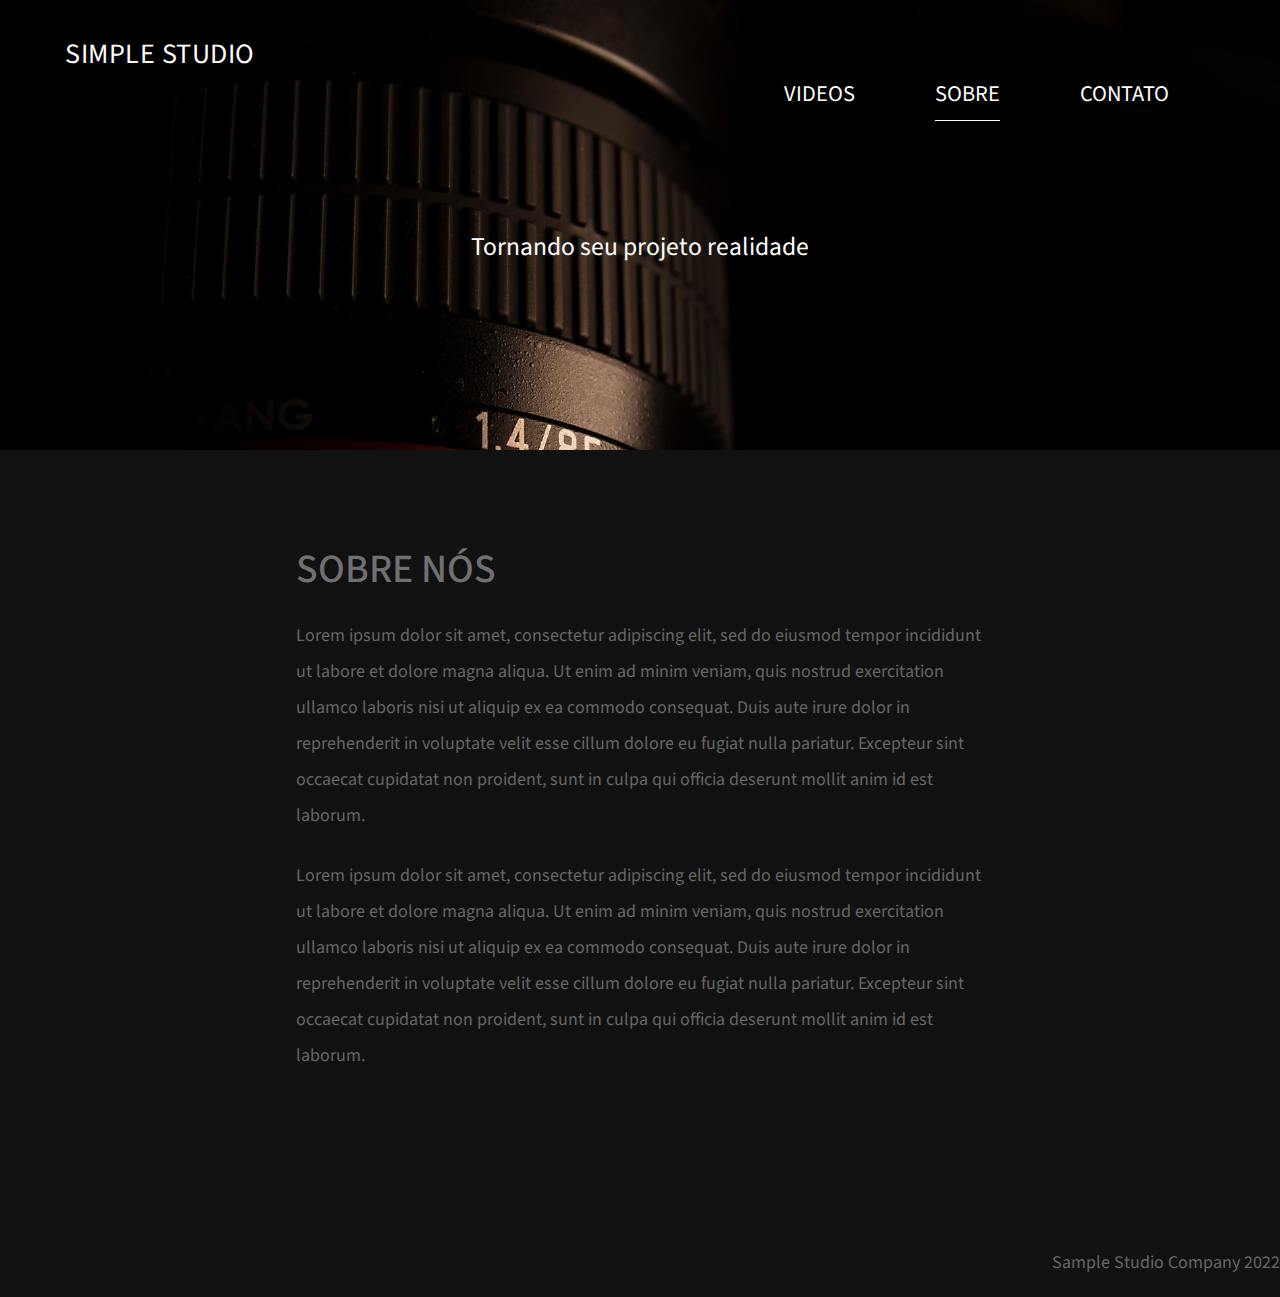
<file: about.html>
<!DOCTYPE html>
<html lang="en">
<head>
	<meta charset="UTF-8">
    <meta name="viewport" content="width=device-width, initial-scale=1.0">
    <title>Video Catalog</title>
    <link rel="stylesheet" href="fontawesome/css/all.min.css"> <!-- https://fontawesome.com/ -->
    <link href="https://fonts.googleapis.com/css2?family=Source+Sans+Pro&display=swap" rel="stylesheet">
    <!-- https://fonts.google.com/ -->
    <link rel="stylesheet" href="css/bootstrap.min.css">
    <link rel="stylesheet" href="css/templatemo-video-catalog.css">
<!--

TemplateMo 552 Video Catalog

https://templatemo.com/tm-552-video-catalog

-->
</head>
<body>
	<div class="tm-page-wrap mx-auto">
		<div class="position-relative">
			<div class="potition-absolute tm-site-header">
				<div class="container-fluid position-relative">
					<div class="row">	
                        <div class="col-7 col-md-4">

                        <nav>
                            <div class="logo">
                                <a href="index.html">Simple Studio</a>
                            </div>
                            <div class="menu-icon">
                            <span></span>
                          </div>
                        </nav>

                       
                            <a href="index.html" class="tm-bg-black text-center tm-logo-container">
                                
                            </a>
                        </div>
                        <div class="col-5 col-md-8 ml-auto mr-0">
                            <div class="tm-site-nav">
                                <nav class="navbar navbar-expand-lg mr-0 ml-auto" id="tm-main-nav">
                                    <button class="navbar-toggler tm-bg-black py-2 px-3 mr-0 ml-auto collapsed" type="button"
                                        data-toggle="collapse" data-target="#navbar-nav" aria-controls="navbar-nav"
                                        aria-expanded="false" aria-label="Toggle navigation">
                                        <span>
                                            <i class="fas fa-bars tm-menu-closed-icon"></i>
                                            <i class="fas fa-times tm-menu-opened-icon"></i>
                                        </span>
                                    </button>
                                    <div class="collapse navbar-collapse tm-nav" id="navbar-nav">
                                        <ul class="navbar-nav text-uppercase">
                                            <li class="nav-item">
                                                <a class="nav-link tm-nav-link" href="index.html" target=>Videos</a>
                                            </li>
                                            <li class="nav-item active">
                                                <a class="nav-link tm-nav-link" href="about.html">Sobre <span class="sr-only">(current)</span></a>
                                            </li>
                                            <li class="nav-item">
                                                <a class="nav-link tm-nav-link" href="contact.html" >Contato</a>
                                            </li>
                                        </ul>
                                    </div>
                                </nav>
                            </div>
                        </div>
					</div>
				</div>
			</div>
			<div class="tm-welcome-container tm-fixed-header tm-fixed-header-2">
				<div class="text-center">
					<p class="pt-5 px-3 tm-welcome-text tm-welcome-text-2 mb-1 mt-lg-0 mt-5 text-white mx-auto">
                        Tornando seu projeto realidade</p>                	
				</div>                
            </div>

            <div id="tm-fixed-header-bg"></div> <!-- Header image -->
		</div>

		<!-- Page content -->
		<main>
			<div class="container-fluid px-0">
				<div class="mx-auto tm-content-container">					
					<div class="row mt-3 mb-5 pb-3">
						<div class="col-12">
							<div class="mx-auto tm-about-text-container px-3">
								<h2 class="tm-page-title mb-4 tm-text-primary">SOBRE NÓS</h2>
								<p class="mb-4">Lorem ipsum dolor sit amet, consectetur adipiscing elit, sed do eiusmod tempor incididunt ut labore et dolore magna aliqua. Ut enim ad minim veniam, 
                                    quis nostrud exercitation ullamco laboris nisi ut aliquip ex ea commodo consequat. Duis aute irure dolor in reprehenderit in voluptate velit esse cillum dolore eu fugiat nulla pariatur. 
                                    Excepteur sint occaecat cupidatat non proident, sunt in culpa qui officia deserunt mollit anim id est laborum.</p>
                                    
                                    <p class="mb-4">Lorem ipsum dolor sit amet, consectetur adipiscing elit, sed do eiusmod tempor incididunt ut labore et dolore magna aliqua. Ut enim ad minim veniam, 
                                        quis nostrud exercitation ullamco laboris nisi ut aliquip ex ea commodo consequat. Duis aute irure dolor in reprehenderit in voluptate velit esse cillum dolore eu fugiat nulla pariatur. 
                                        Excepteur sint occaecat cupidatat non proident, sunt in culpa qui officia deserunt mollit anim id est laborum.</p>
								
							</div>							
						</div>						
					</div>					
				</div>

				

            <footer class="row pt-5">
                <div class="col-12">
                    <p class="text-right">Sample Studio Company 2022 </p>
                </div>
            </footer>
		</div>		
	</div>

	<script src="js/jquery-3.4.1.min.js"></script>
    <script src="js/bootstrap.min.js"></script>
    <script src="js/parallax.min.js"></script>
</body>
</html>
</file>
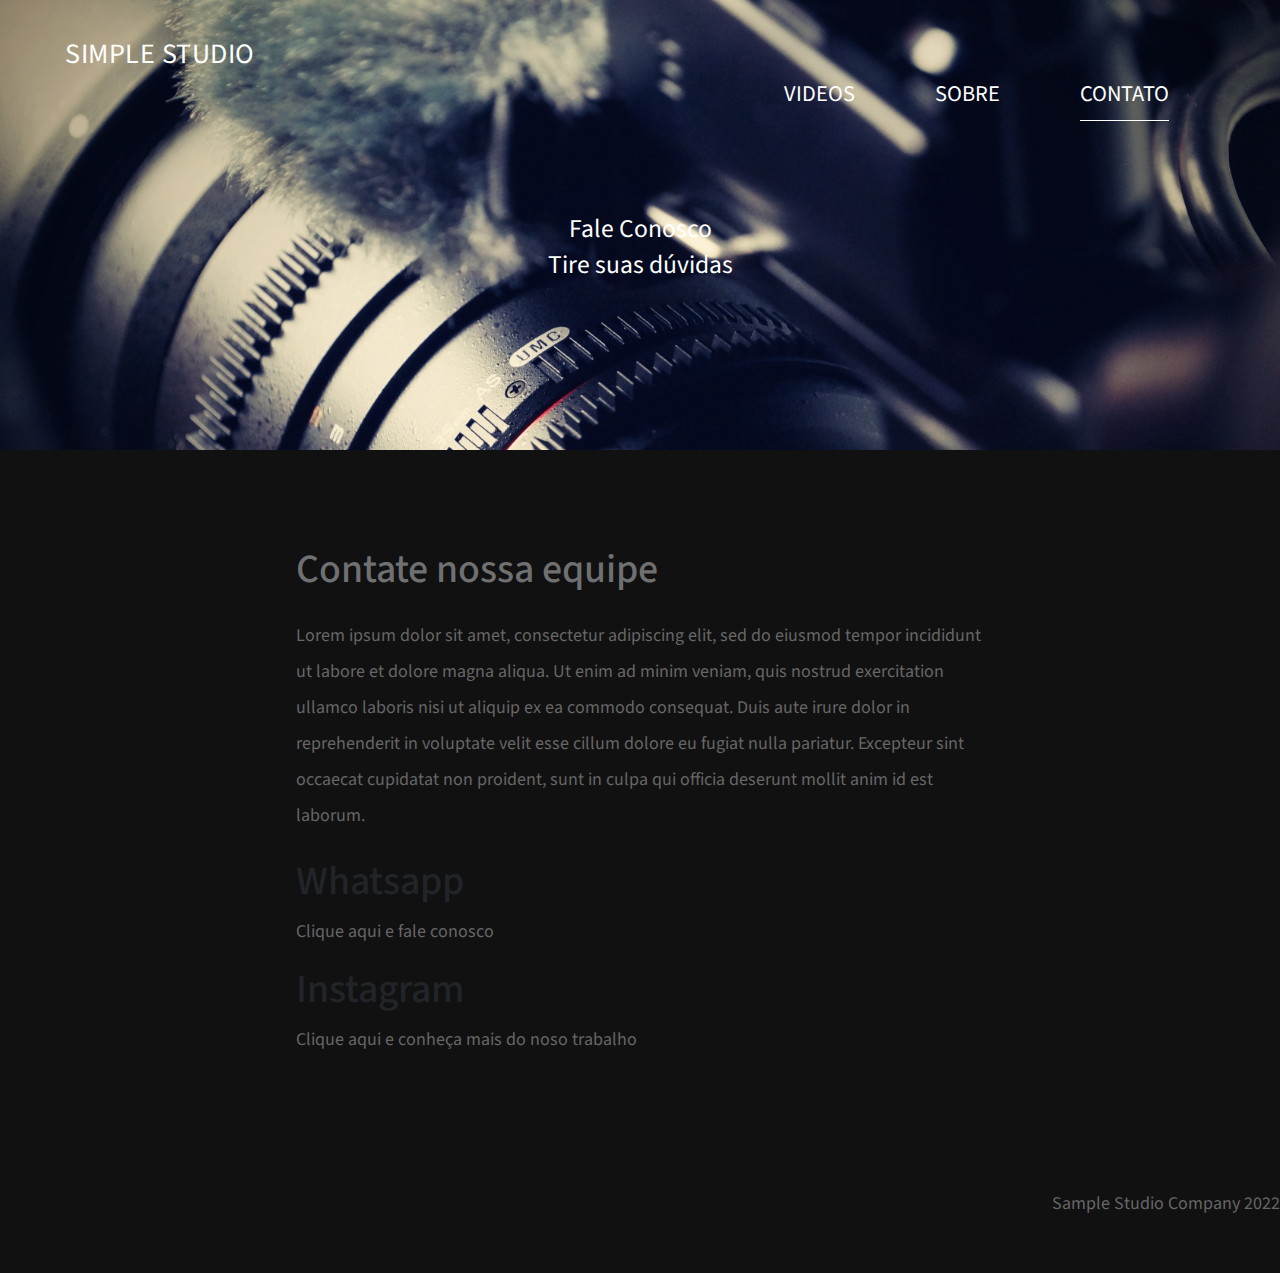
<file: contact.html>
<!DOCTYPE html>
<html lang="en">
<head>
	<meta charset="UTF-8">
    <meta name="viewport" content="width=device-width, initial-scale=1.0">
    <title>Video Catalog</title>
    <link rel="stylesheet" href="fontawesome/css/all.min.css"> <!-- https://fontawesome.com/ -->
    <link href="https://fonts.googleapis.com/css2?family=Source+Sans+Pro&display=swap" rel="stylesheet">
    <!-- https://fonts.google.com/ -->
    <link rel="stylesheet" href="css/bootstrap.min.css">
    <link rel="stylesheet" href="css/templatemo-video-catalog.css">
</head>
<!--

TemplateMo 552 Video Catalog

https://templatemo.com/tm-552-video-catalog

-->
<body>
	<div class="tm-page-wrap mx-auto">
		<div class="position-relative">
			<div class="potition-absolute tm-site-header">
				<div class="container-fluid position-relative">
					<div class="row">						
                        <div class="col-7 col-md-4">
                            
                            <nav>
                                <div class="logo">
                                    <a href="index.html">Simple Studio</a>
                                </div>
                                <div class="menu-icon">
                                <span></span>
                              </div>
                            </nav>


                        </div>
                        <div class="col-5 col-md-8 ml-auto mr-0">
                            <div class="tm-site-nav">
                                <nav class="navbar navbar-expand-lg mr-0 ml-auto" id="tm-main-nav">
                                    <button class="navbar-toggler tm-bg-black py-2 px-3 mr-0 ml-auto collapsed" type="button"
                                        data-toggle="collapse" data-target="#navbar-nav" aria-controls="navbar-nav"
                                        aria-expanded="false" aria-label="Toggle navigation">
                                        <span>
                                            <i class="fas fa-bars tm-menu-closed-icon"></i>
                                            <i class="fas fa-times tm-menu-opened-icon"></i>
                                        </span>
                                    </button>
                                    <div class="collapse navbar-collapse tm-nav" id="navbar-nav">
                                        <ul class="navbar-nav text-uppercase">
                                            <li class="nav-item">
                                                <a class="nav-link tm-nav-link" href="index.html">Videos</a>
                                            </li>
                                            <li class="nav-item">
                                                <a class="nav-link tm-nav-link" href="about.html">Sobre</a>
                                            </li>
                                            <li class="nav-item active">
                                                <a class="nav-link tm-nav-link" href="contact.html">Contato<span class="sr-only">(current)</span></a>
                                            </li>
                                        </ul>
                                    </div>
                                </nav>
                            </div>
                        </div>
					</div>
				</div>
			</div>
			<div class="tm-welcome-container tm-fixed-header tm-fixed-header-3">
				<div class="text-center">
					<p class="pt-5 px-3 tm-welcome-text tm-welcome-text-2 mb-1 mt-lg-0 mt-5 text-white mx-auto">
                        Fale Conosco<br>Tire suas dúvidas
                    </p>                	
				</div>                
            </div>

            <div id="tm-fixed-header-bg"></div> <!-- Header image -->
		</div>

		<!-- Page content -->
		<main>
			<div class="container-fluid px-0">
				<div class="mx-auto tm-content-container">					
					<div class="row mt-3 mb-5 pb-3">
						<div class="col-12">
                            
							<div class="mx-auto tm-about-text-container px-3">
								<h2 class="tm-page-title mb-4 tm-text-primary">Contate nossa equipe</h2>
                                <p class="mb-4">
                                    Lorem ipsum dolor sit amet, consectetur adipiscing elit, sed do eiusmod tempor incididunt ut labore et dolore magna aliqua. 
                                    Ut enim ad minim veniam, quis nostrud exercitation ullamco laboris nisi ut aliquip ex ea commodo consequat. 
                                    Duis aute irure dolor in reprehenderit in voluptate velit esse cillum dolore eu fugiat nulla pariatur. 
                                    Excepteur sint occaecat cupidatat non proident, 
                                    sunt in culpa qui officia deserunt mollit anim id est laborum.
                                    <p></p>
                                    <p></p>
                                <h1>Whatsapp</h1>
                                <p><a href="https://wa.me/5519995361438" target="blank">Clique aqui e fale conosco</a></p>
                                <p></p>
                                <p></p>
                                <h1>Instagram</h1>
                                <p><a href="https://www.instagram.com/studio_simple22/" target="blank">
                                    Clique aqui e conheça mais do noso trabalho
                                </a> 
                                </p>
                                
                                </p>
                                
							</div>							
						</div>						
					</div>
                    
                                  


				

            <footer class="row pt-5">
                <div class="col-12">
                    <p class="text-right"> Sample Studio Company 2022</p>
                </div>
            </footer>
		</div>		
	</div>

	<script src="js/jquery-3.4.1.min.js"></script>
    <script src="js/bootstrap.min.js"></script>
    <script src="js/parallax.min.js"></script>    
</body>
</html>
</file>
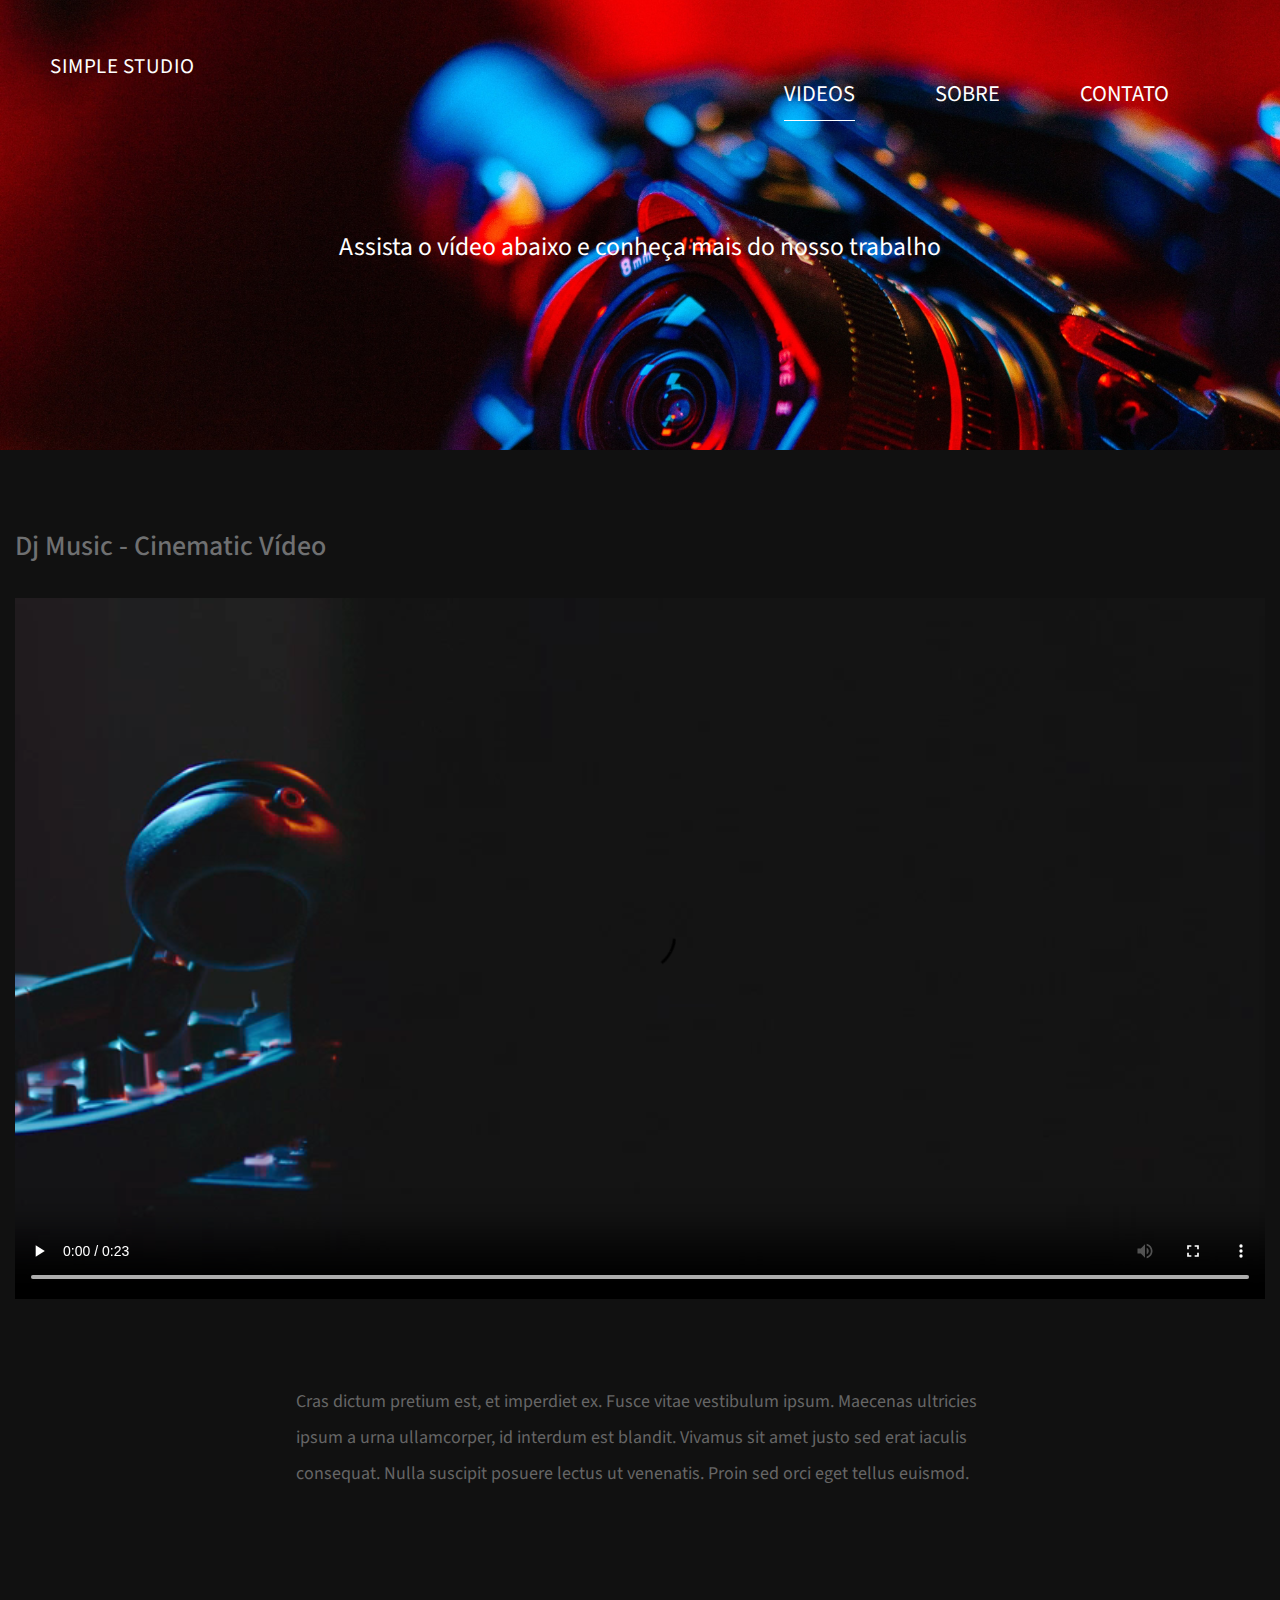
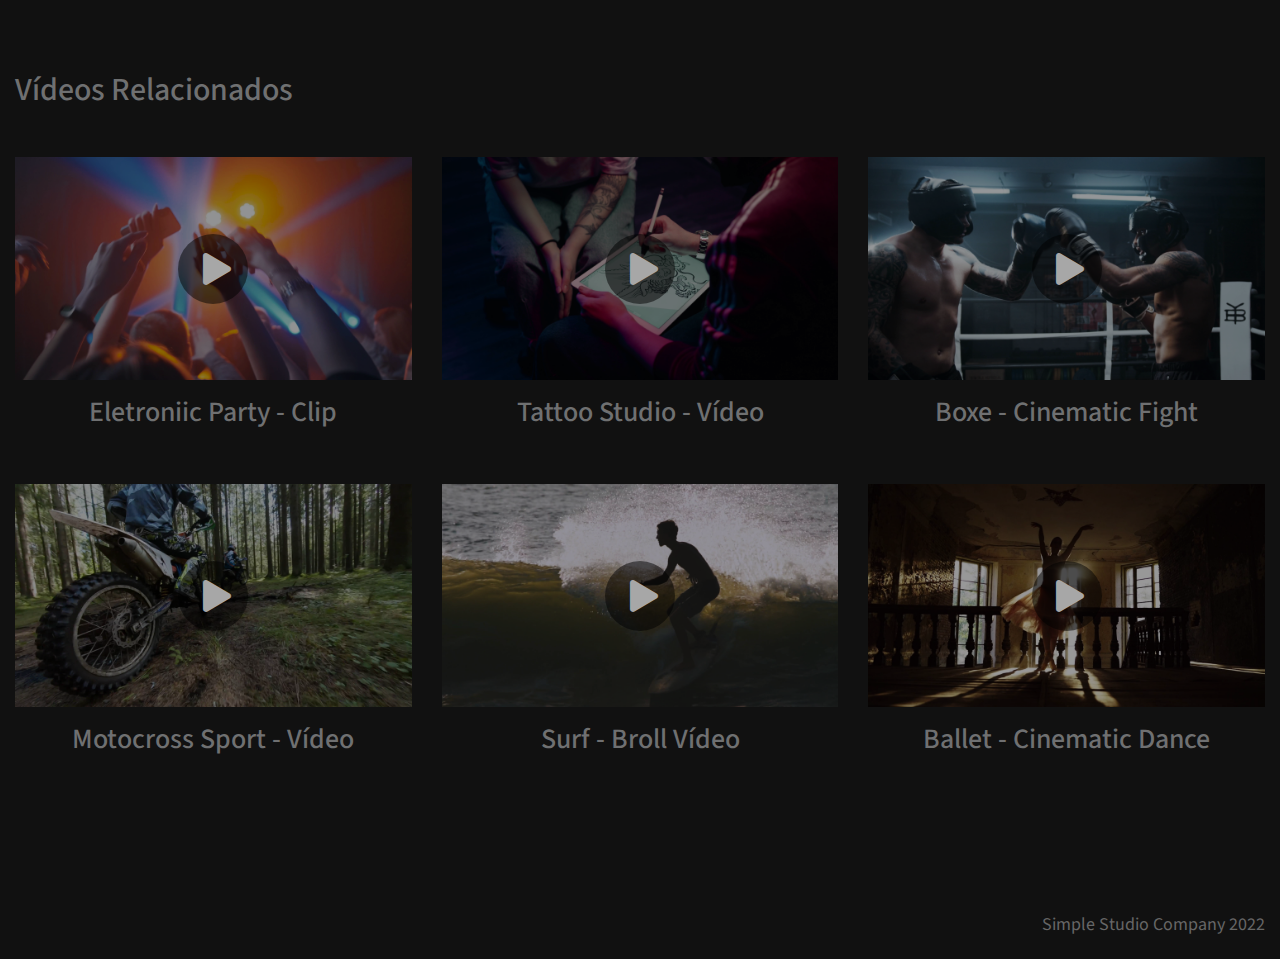
<file: video-page1.html>
<!DOCTYPE html>
<html lang="en">
<head>
	<meta charset="UTF-8">
    <meta name="viewport" content="width=device-width, initial-scale=1.0">
    <title>Video Catalog</title>
    <link rel="stylesheet" href="fontawesome/css/all.min.css"> <!-- https://fontawesome.com/ -->
    <link href="https://fonts.googleapis.com/css2?family=Source+Sans+Pro&display=swap" rel="stylesheet">
    <!-- https://fonts.google.com/ -->
    <link rel="stylesheet" href="css/bootstrap.min.css">
    <link rel="stylesheet" href="css/templatemo-video-catalog.css">
</head>
<!--

TemplateMo 552 Video Catalog

https://templatemo.com/tm-552-video-catalog

-->
<body>
	<div class="tm-page-wrap mx-auto">
		<div class="position-relative">
			<div class="potition-absolute tm-site-header">
				<div class="container-fluid position-relative">
					<div class="row">	

						<nav>
							<div class="tm-logo">
								<a href="index.html">Simple Studio</a>
							</div>
							<div class="menu-icon">
							<span></span>
						  </div>
						</nav>

                        <div class="col-5 col-md-8 ml-auto mr-0">
                            <div class="tm-site-nav">
                                <nav class="navbar navbar-expand-lg mr-0 ml-auto" id="tm-main-nav">
                                    <button class="navbar-toggler tm-bg-black py-2 px-3 mr-0 ml-auto collapsed" type="button"
                                        data-toggle="collapse" data-target="#navbar-nav" aria-controls="navbar-nav"
                                        aria-expanded="false" aria-label="Toggle navigation">
                                        <span>
                                            <i class="fas fa-bars tm-menu-closed-icon"></i>
                                            <i class="fas fa-times tm-menu-opened-icon"></i>
                                        </span>
                                    </button>
                                    <div class="collapse navbar-collapse tm-nav" id="navbar-nav">
                                        <ul class="navbar-nav text-uppercase">
                                            <li class="nav-item active">
                                                <a class="nav-link tm-nav-link" href="index.html">Videos <span class="sr-only">(current)</span></a>
                                            </li>
                                            <li class="nav-item">
                                                <a class="nav-link tm-nav-link" href="about.html">Sobre</a>
                                            </li>
                                            <li class="nav-item">
                                                <a class="nav-link tm-nav-link" href="contact.html">Contato</a>
                                            </li>
                                        </ul>
                                    </div>
                                </nav>
                            </div>
                        </div>
					</div>
				</div>
			</div>
			<div class="tm-welcome-container tm-fixed-header tm-fixed-header-1">
				<div class="text-center">
					<p class="pt-5 px-3 tm-welcome-text tm-welcome-text-2 mb-1 text-white mx-auto">
						Assista o vídeo abaixo e conheça mais do nosso trabalho</p>  

					
						              	
				</div>                
            </div>

			<!-- Header image -->
            <div id="tm-fixed-header-bg"></div> 
			
		</div>
		

		<!-- Page content -->
		<div class="container-fluid">
			<div class="mx-auto tm-content-container">
				<main>
					<div class="row mb-5 pb-4">
						<div class="col-12">
							<h3 class="tm-video-title">Dj Music - Cinematic Vídeo</h3>	
							

							<!-- Video player 1422x800 -->
							<video width="1422" height="800" controls autoplay>
							  <source src="video/video1.mp4" type="video/mp4">							  
							Your browser does not support the video tag.
							</video>
						</div>
					</div>
					<div class="row mb-5 pb-5">
						
							<div class="mx-auto tm-about-text-container px-3">
							<!-- Video description -->
							<div class="tm-video-description-box">
									
								<p class="mb-4">Cras dictum pretium est, et imperdiet ex. Fusce vitae vestibulum ipsum. 
									Maecenas ultricies ipsum a urna ullamcorper, id interdum est blandit. 
									Vivamus sit amet justo sed erat iaculis consequat. Nulla suscipit posuere lectus ut venenatis.
									 Proin sed orci eget tellus euismod.</p>
					
							</div>							
						</div>
						
						</div>
					</div>
					<div class="row pt-4 pb-5">
						<div class="col-12">
							<h2 class="mb-5 tm-text-primary">Vídeos Relacionados </h2>
							
							<div class="row tm-catalog-item-list">
		                        <div class="col-lg-4 col-md-6 col-sm-12 tm-catalog-item">
		                            <div class="position-relative tm-thumbnail-container">
		                                <img src="img/video2 print.jpg" alt="Image" class="img-fluid tm-catalog-item-img">    
		                                <a href="video-page2.html" class="position-absolute tm-img-overlay">
		                                    <i class="fas fa-play tm-overlay-icon"></i>
		                                </a>
		                            </div>    
		                            <div class="p-3 tm-catalog-item-description">
		                                <h3 class="tm-text-gray text-center tm-catalog-item-title">Eletroniic Party - Clip</h3>		                                
		                            </div>
		                        </div>
		                        <div class="col-lg-4 col-md-6 col-sm-12 tm-catalog-item">
		                            <div class="position-relative tm-thumbnail-container">
		                                <img src="img/video3 print.jpg" alt="Image" class="img-fluid tm-catalog-item-img">    
		                                <a href="video-page3.html" class="position-absolute tm-img-overlay">
		                                    <i class="fas fa-play tm-overlay-icon"></i>
		                                </a>
		                            </div>
		                            <div class="p-3 tm-catalog-item-description">
		                                <h3 class="tm-text-gray text-center tm-catalog-item-title">Tattoo Studio - Vídeo</h3>		                                
		                            </div>
		                        </div>
		                        <div class="col-lg-4 col-md-6 col-sm-12 tm-catalog-item">
		                            <div class="position-relative tm-thumbnail-container">
		                                <img src="img/video4 print.jpg" alt="Image" class="img-fluid tm-catalog-item-img">    
		                                <a href="video-page4.html" class="position-absolute tm-img-overlay">
		                                    <i class="fas fa-play tm-overlay-icon"></i>
		                                </a>
		                            </div>                            
		                            <div class="p-3 tm-catalog-item-description">
		                                <h3 class="tm-text-gray text-center tm-catalog-item-title">Boxe - Cinematic Fight</h3>		                                
		                            </div>
		                        </div>
		                        <div class="col-lg-4 col-md-6 col-sm-12 tm-catalog-item">
		                            <div class="position-relative tm-thumbnail-container">
		                                <img src="img/video5 print.jpg" alt="Image" class="img-fluid tm-catalog-item-img">    
		                                <a href="video-page5.html" class="position-absolute tm-img-overlay">
		                                    <i class="fas fa-play tm-overlay-icon"></i>
		                                </a>
		                            </div>    
		                            <div class="p-3 tm-catalog-item-description">
		                                <h3 class="tm-text-gray text-center tm-catalog-item-title">Motocross Sport - Vídeo</h3>		                                
		                            </div>
		                        </div>
		                        <div class="col-lg-4 col-md-6 col-sm-12 tm-catalog-item">
		                            <div class="position-relative tm-thumbnail-container">
		                                <img src="img/video6 print.jpg" alt="Image" class="img-fluid tm-catalog-item-img">    
		                                <a href="video-page6.html" class="position-absolute tm-img-overlay">
		                                    <i class="fas fa-play tm-overlay-icon"></i>
		                                </a>
		                            </div>
		                            <div class="p-3 tm-catalog-item-description">
		                                <h3 class="tm-text-gray text-center tm-catalog-item-title">Surf - Broll Vídeo</h3>		                                
		                            </div>
		                        </div>
		                        <div class="col-lg-4 col-md-6 col-sm-12 tm-catalog-item">
		                            <div class="position-relative tm-thumbnail-container">
		                                <img src="img/video7 print.jpg" alt="Image" class="img-fluid tm-catalog-item-img">    
		                                <a href="video-page7.html" class="position-absolute tm-img-overlay">
		                                    <i class="fas fa-play tm-overlay-icon"></i>
		                                </a>
		                            </div>                            
		                            <div class="p-3 tm-catalog-item-description">
		                                <h3 class="tm-text-gray text-center tm-catalog-item-title">Ballet - Cinematic Dance</h3>		                                
		                            </div>
		                        </div>
		                    </div>
						</div>
					</div>
				</main>

				 <!-- row -->

                <footer class="row pt-5">
                    <div class="col-12">
                        <p class="text-right">Simple Studio Company 2022</p>
                    </div>
                </footer>


			</div> <!-- .tm-content-container -->
		</div>
	</div>

	<script src="js/jquery-3.4.1.min.js"></script>
    <script src="js/bootstrap.min.js"></script>
    <script>
    	$(document).ready(function() {
    		$('.tm-likes-box').click(function(e) {
    			e.preventDefault();
    			$(this).toggleClass('tm-liked');

    			if($(this).hasClass('tm-liked')) {
    				$('#tm-likes-count').html('486 likes');
    			} else {
    				$('#tm-likes-count').html('485 likes');
    			}
    		});
    	});
    </script>
</body>
</html>
</file>
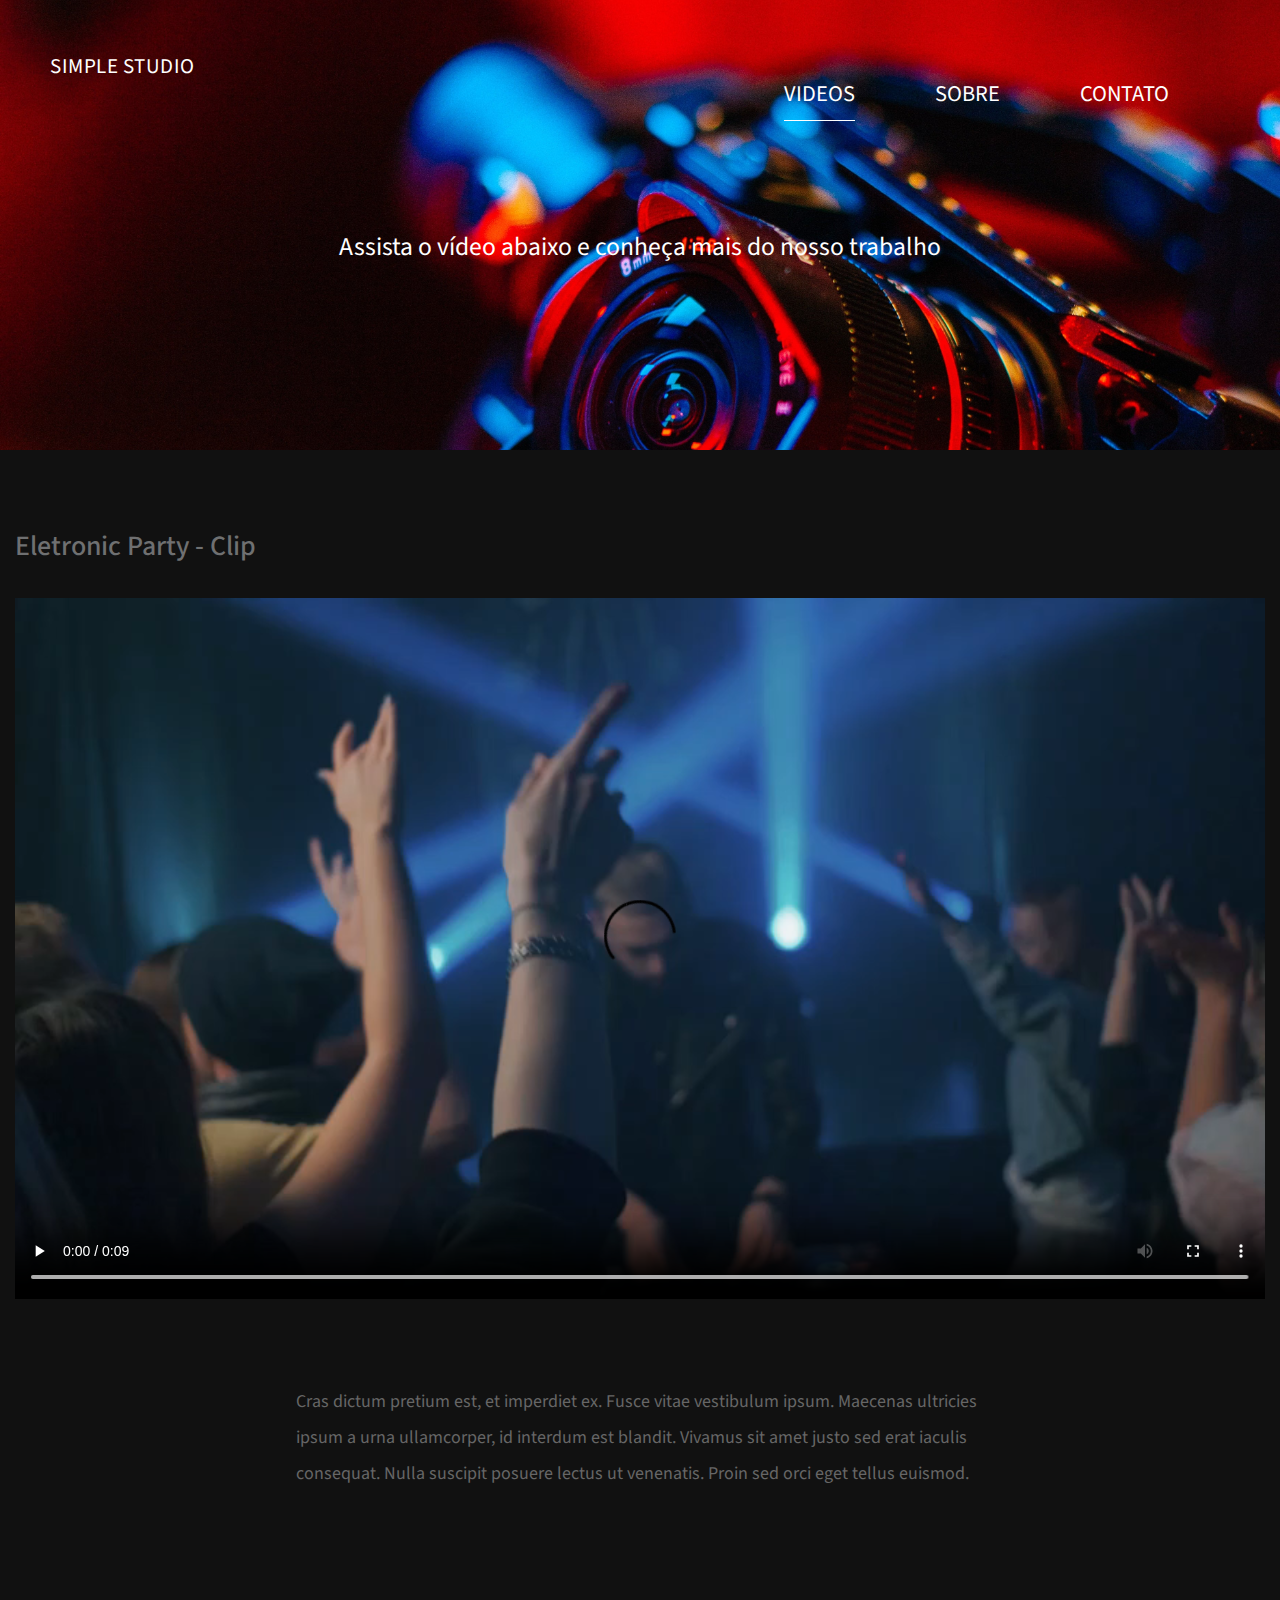
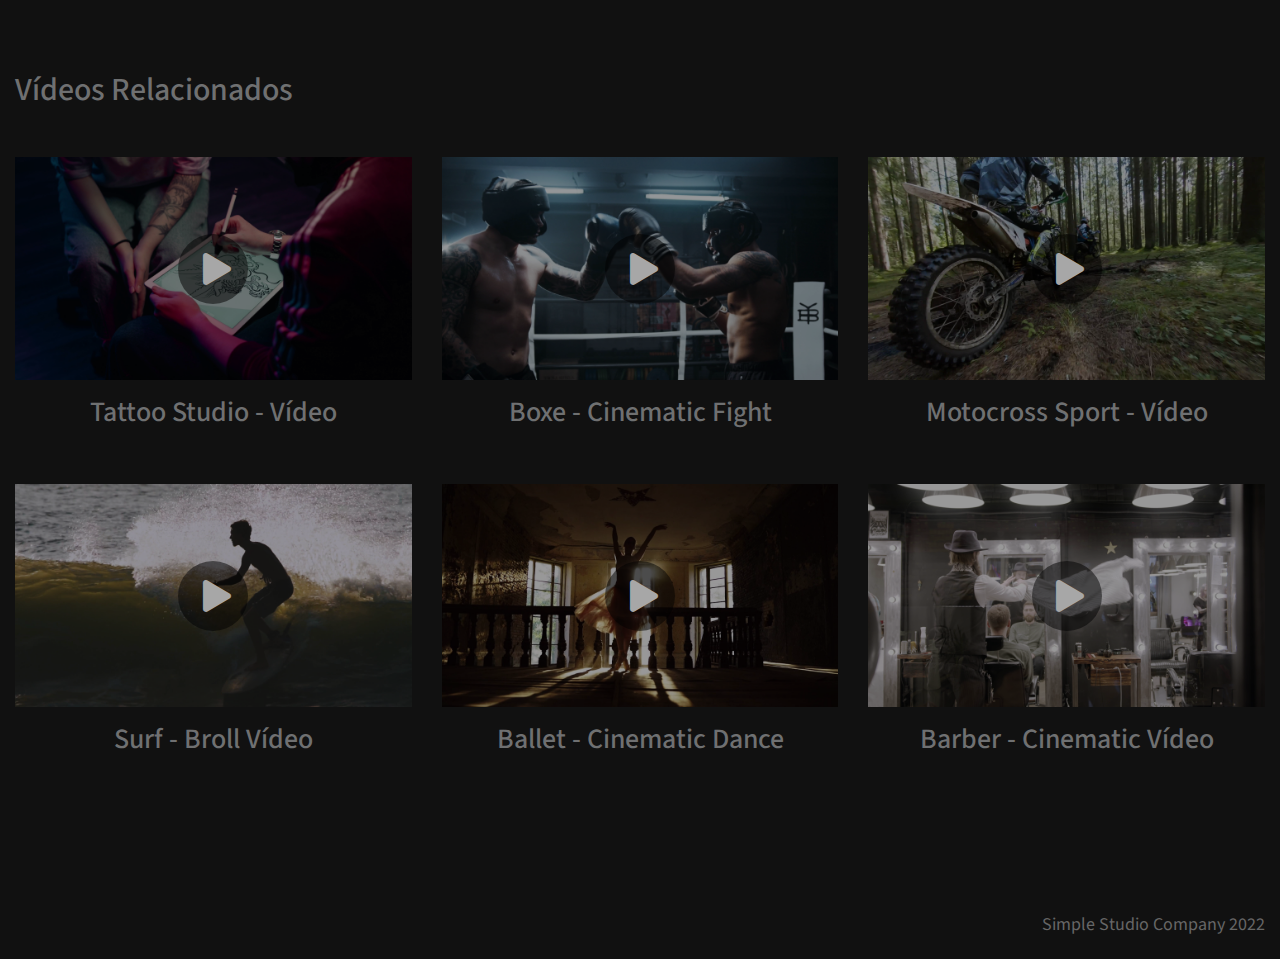
<file: video-page2.html>
<!DOCTYPE html>
<html lang="en">
<head>
	<meta charset="UTF-8">
    <meta name="viewport" content="width=device-width, initial-scale=1.0">
    <title>Video Catalog</title>
    <link rel="stylesheet" href="fontawesome/css/all.min.css"> <!-- https://fontawesome.com/ -->
    <link href="https://fonts.googleapis.com/css2?family=Source+Sans+Pro&display=swap" rel="stylesheet">
    <!-- https://fonts.google.com/ -->
    <link rel="stylesheet" href="css/bootstrap.min.css">
    <link rel="stylesheet" href="css/templatemo-video-catalog.css">
</head>
<!--

TemplateMo 552 Video Catalog

https://templatemo.com/tm-552-video-catalog

-->
<body>
	<div class="tm-page-wrap mx-auto">
		<div class="position-relative">
			<div class="potition-absolute tm-site-header">
				<div class="container-fluid position-relative">
					<div class="row">	

						<nav>
							<div class="tm-logo">
								<a href="index.html">Simple Studio</a>
							</div>
							<div class="menu-icon">
							<span></span>
						  </div>
						</nav>

                        <div class="col-5 col-md-8 ml-auto mr-0">
                            <div class="tm-site-nav">
                                <nav class="navbar navbar-expand-lg mr-0 ml-auto" id="tm-main-nav">
                                    <button class="navbar-toggler tm-bg-black py-2 px-3 mr-0 ml-auto collapsed" type="button"
                                        data-toggle="collapse" data-target="#navbar-nav" aria-controls="navbar-nav"
                                        aria-expanded="false" aria-label="Toggle navigation">
                                        <span>
                                            <i class="fas fa-bars tm-menu-closed-icon"></i>
                                            <i class="fas fa-times tm-menu-opened-icon"></i>
                                        </span>
                                    </button>
                                    <div class="collapse navbar-collapse tm-nav" id="navbar-nav">
                                        <ul class="navbar-nav text-uppercase">
                                            <li class="nav-item active">
                                                <a class="nav-link tm-nav-link" href="index.html">Videos <span class="sr-only">(current)</span></a>
                                            </li>
                                            <li class="nav-item">
                                                <a class="nav-link tm-nav-link" href="about.html">Sobre</a>
                                            </li>
                                            <li class="nav-item">
                                                <a class="nav-link tm-nav-link" href="contact.html">Contato</a>
                                            </li>
                                        </ul>
                                    </div>
                                </nav>
                            </div>
                        </div>
					</div>
				</div>
			</div>
			<div class="tm-welcome-container tm-fixed-header tm-fixed-header-1">
				<div class="text-center">
					<p class="pt-5 px-3 tm-welcome-text tm-welcome-text-2 mb-1 text-white mx-auto">
						Assista o vídeo abaixo e conheça mais do nosso trabalho</p>  

					
						              	
				</div>                
            </div>

			<!-- Header image -->
            <div id="tm-fixed-header-bg"></div> 
			
		</div>
		

		<!-- Page content -->
		<div class="container-fluid">
			<div class="mx-auto tm-content-container">
				<main>
					<div class="row mb-5 pb-4">
						<div class="col-12">
							<h3 class="tm-video-title">Eletronic Party - Clip</h3>	
							

							<!-- Video player 1422x800 -->
							<video width="1422" height="800" controls autoplay>
							  <source src="video/video2.mp4" type="video/mp4">							  
							Your browser does not support the video tag.
							</video>
						</div>
					</div>
					<div class="row mb-5 pb-5">
						
							<div class="mx-auto tm-about-text-container px-3">
							<!-- Video description -->
							<div class="tm-video-description-box">
									
								<p class="mb-4">Cras dictum pretium est, et imperdiet ex. Fusce vitae vestibulum ipsum. 
									Maecenas ultricies ipsum a urna ullamcorper, id interdum est blandit. 
									Vivamus sit amet justo sed erat iaculis consequat. Nulla suscipit posuere lectus ut venenatis.
									 Proin sed orci eget tellus euismod.</p>
					
							</div>							
						</div>
						
						</div>
					</div>
					<div class="row pt-4 pb-5">
						<div class="col-12">
							<h2 class="mb-5 tm-text-primary">Vídeos Relacionados </h2>
							
							<div class="row tm-catalog-item-list">
		                        <div class="col-lg-4 col-md-6 col-sm-12 tm-catalog-item">
		                            <div class="position-relative tm-thumbnail-container">
		                                <img src="img/video3 print.jpg" alt="Image" class="img-fluid tm-catalog-item-img">    
		                                <a href="video-page3.html" class="position-absolute tm-img-overlay">
		                                    <i class="fas fa-play tm-overlay-icon"></i>
		                                </a>
		                            </div>    
		                            <div class="p-3 tm-catalog-item-description">
		                                <h3 class="tm-text-gray text-center tm-catalog-item-title">Tattoo Studio - Vídeo</h3>		                                
		                            </div>
		                        </div>
		                        <div class="col-lg-4 col-md-6 col-sm-12 tm-catalog-item">
		                            <div class="position-relative tm-thumbnail-container">
		                                <img src="img/video4 print.jpg" alt="Image" class="img-fluid tm-catalog-item-img">    
		                                <a href="video-page4.html" class="position-absolute tm-img-overlay">
		                                    <i class="fas fa-play tm-overlay-icon"></i>
		                                </a>
		                            </div>
		                            <div class="p-3 tm-catalog-item-description">
		                                <h3 class="tm-text-gray text-center tm-catalog-item-title">Boxe - Cinematic Fight</h3>		                                
		                            </div>
		                        </div>
		                        <div class="col-lg-4 col-md-6 col-sm-12 tm-catalog-item">
		                            <div class="position-relative tm-thumbnail-container">
		                                <img src="img/video5 print.jpg" alt="Image" class="img-fluid tm-catalog-item-img">    
		                                <a href="video-page5.html" class="position-absolute tm-img-overlay">
		                                    <i class="fas fa-play tm-overlay-icon"></i>
		                                </a>
		                            </div>                            
		                            <div class="p-3 tm-catalog-item-description">
		                                <h3 class="tm-text-gray text-center tm-catalog-item-title">Motocross Sport - Vídeo</h3>		                                
		                            </div>
		                        </div>
		                        <div class="col-lg-4 col-md-6 col-sm-12 tm-catalog-item">
		                            <div class="position-relative tm-thumbnail-container">
		                                <img src="img/video6 print.jpg" alt="Image" class="img-fluid tm-catalog-item-img">    
		                                <a href="video-page6.html" class="position-absolute tm-img-overlay">
		                                    <i class="fas fa-play tm-overlay-icon"></i>
		                                </a>
		                            </div>    
		                            <div class="p-3 tm-catalog-item-description">
		                                <h3 class="tm-text-gray text-center tm-catalog-item-title">Surf - Broll Vídeo</h3>		                                
		                            </div>
		                        </div>
		                        <div class="col-lg-4 col-md-6 col-sm-12 tm-catalog-item">
		                            <div class="position-relative tm-thumbnail-container">
		                                <img src="img/video7 print.jpg" alt="Image" class="img-fluid tm-catalog-item-img">    
		                                <a href="video-page7.html" class="position-absolute tm-img-overlay">
		                                    <i class="fas fa-play tm-overlay-icon"></i>
		                                </a>
		                            </div>
		                            <div class="p-3 tm-catalog-item-description">
		                                <h3 class="tm-text-gray text-center tm-catalog-item-title">Ballet - Cinematic Dance</h3>		                                
		                            </div>
		                        </div>
		                        <div class="col-lg-4 col-md-6 col-sm-12 tm-catalog-item">
		                            <div class="position-relative tm-thumbnail-container">
		                                <img src="img/video8 print.jpg" alt="Image" class="img-fluid tm-catalog-item-img">    
		                                <a href="video-page8.html" class="position-absolute tm-img-overlay">
		                                    <i class="fas fa-play tm-overlay-icon"></i>
		                                </a>
		                            </div>                            
		                            <div class="p-3 tm-catalog-item-description">
		                                <h3 class="tm-text-gray text-center tm-catalog-item-title">Barber - Cinematic Vídeo</h3>		                                
		                            </div>
		                        </div>
		                    </div>
						</div>
					</div>
				</main>

				 <!-- row -->

                <footer class="row pt-5">
                    <div class="col-12">
                        <p class="text-right">Simple Studio Company 2022</p>
                    </div>
                </footer>


			</div> <!-- .tm-content-container -->
		</div>
	</div>

	<script src="js/jquery-3.4.1.min.js"></script>
    <script src="js/bootstrap.min.js"></script>
    <script>
    	$(document).ready(function() {
    		$('.tm-likes-box').click(function(e) {
    			e.preventDefault();
    			$(this).toggleClass('tm-liked');

    			if($(this).hasClass('tm-liked')) {
    				$('#tm-likes-count').html('486 likes');
    			} else {
    				$('#tm-likes-count').html('485 likes');
    			}
    		});
    	});
    </script>
</body>
</html>
</file>
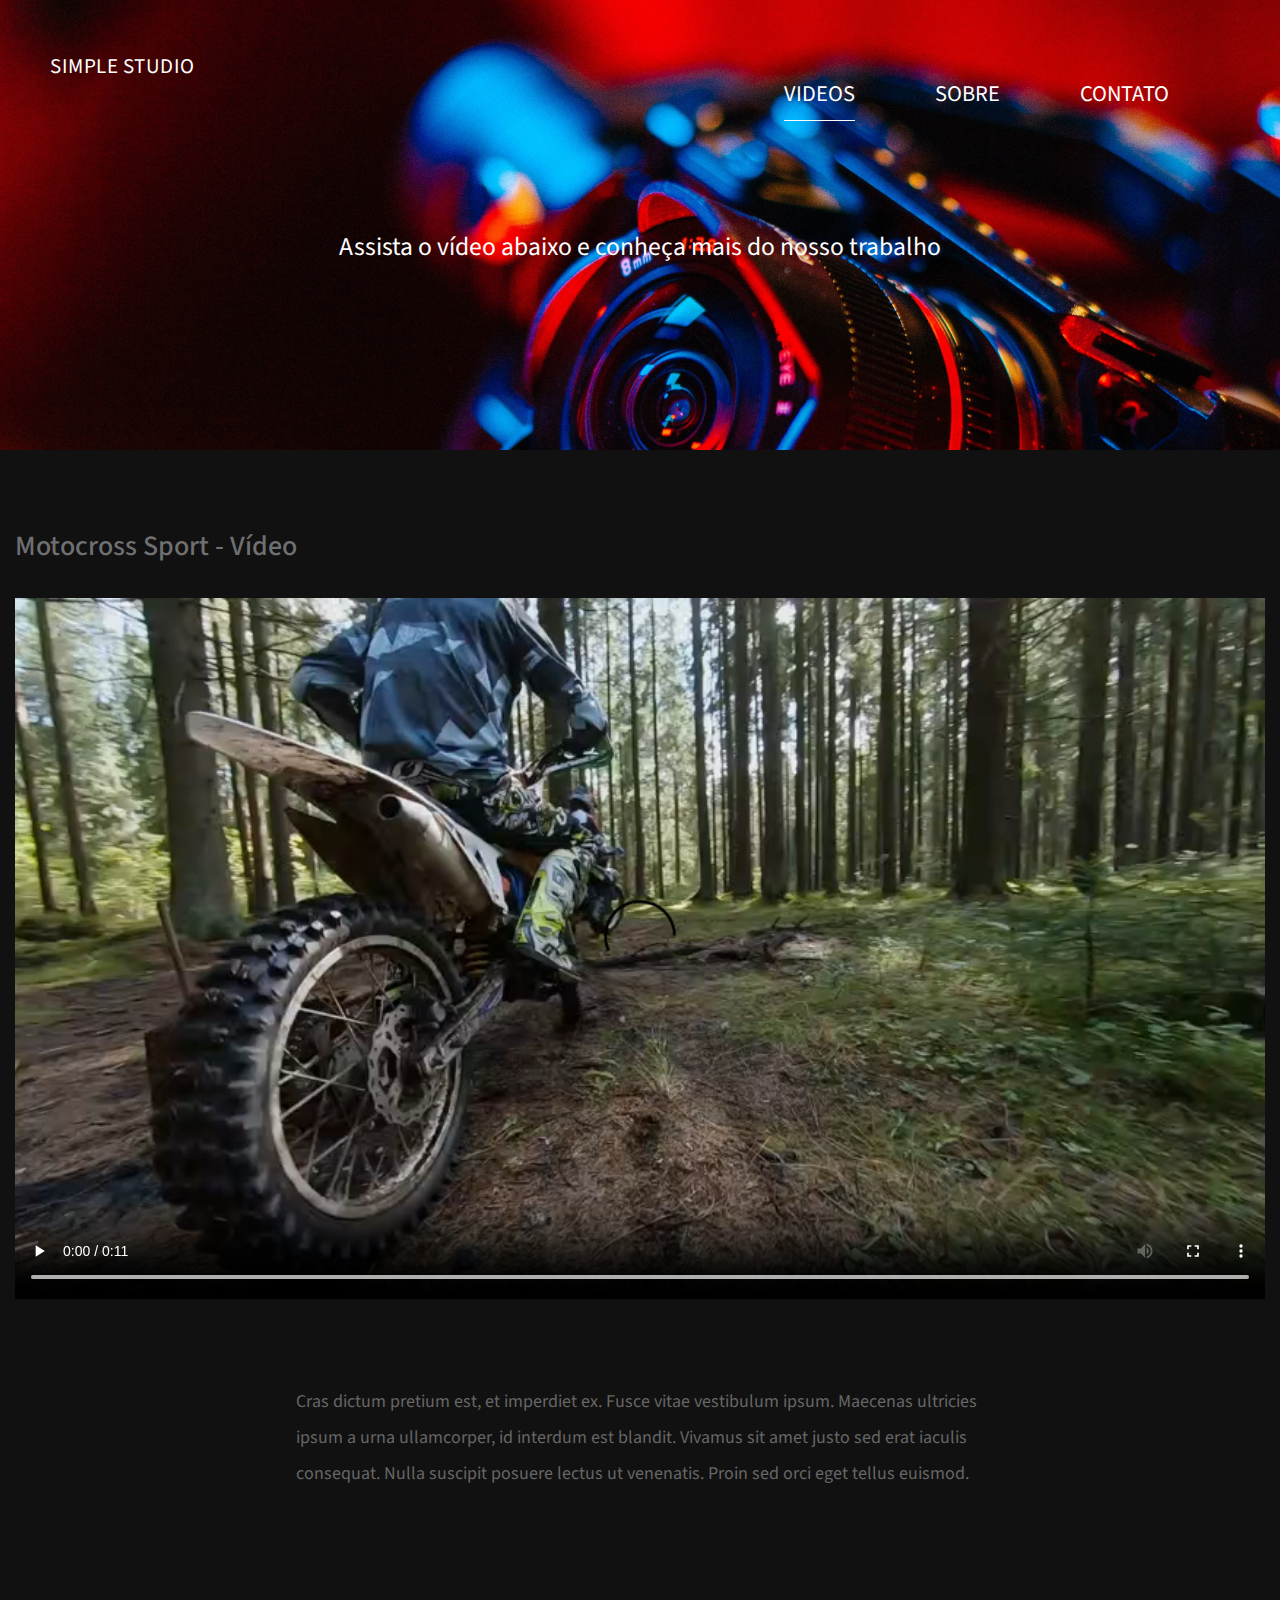
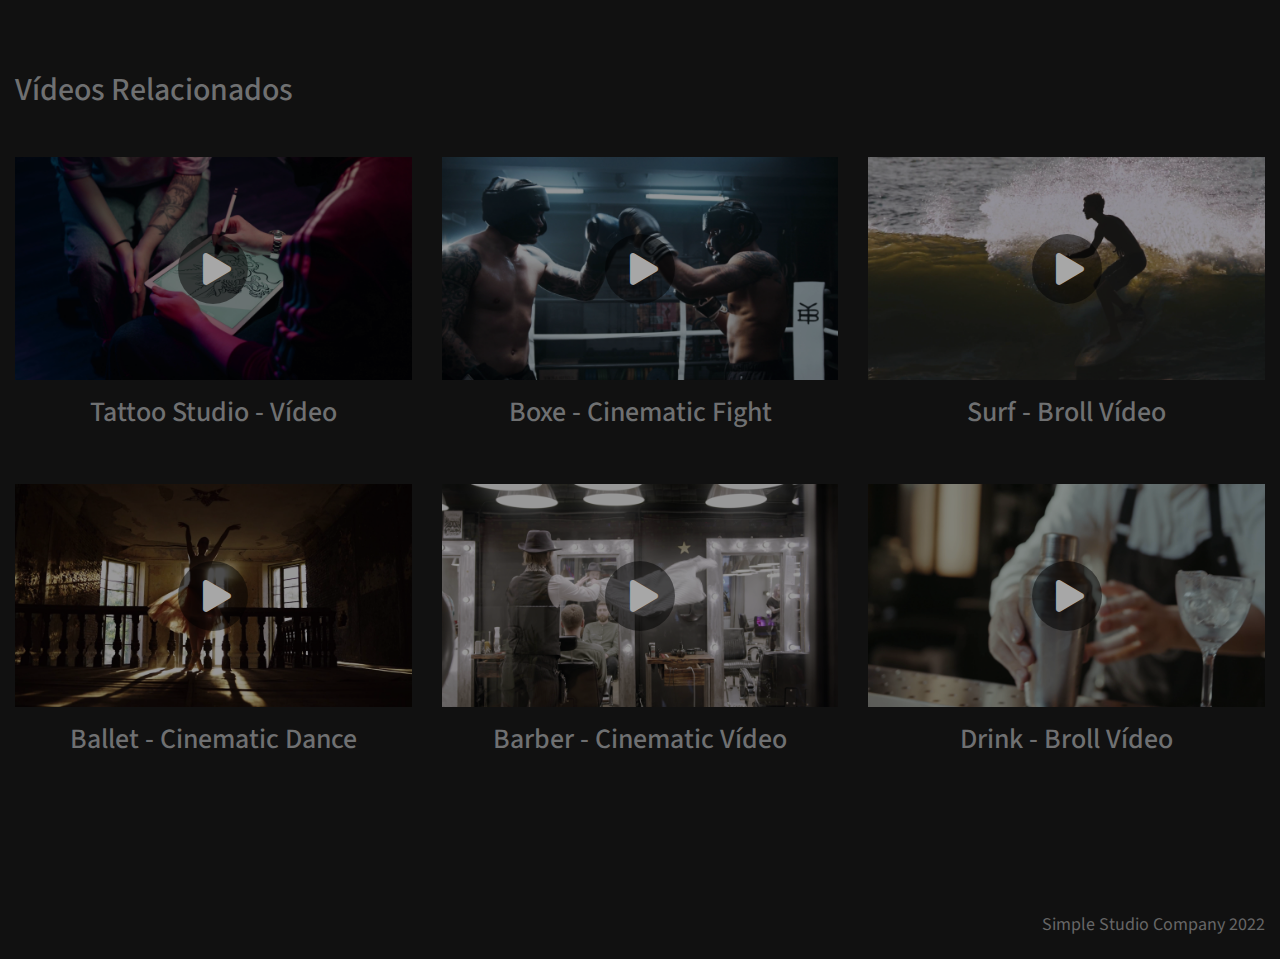
<file: video-page5.html>
<!DOCTYPE html>
<html lang="en">
<head>
	<meta charset="UTF-8">
    <meta name="viewport" content="width=device-width, initial-scale=1.0">
    <title>Video Catalog</title>
    <link rel="stylesheet" href="fontawesome/css/all.min.css"> <!-- https://fontawesome.com/ -->
    <link href="https://fonts.googleapis.com/css2?family=Source+Sans+Pro&display=swap" rel="stylesheet">
    <!-- https://fonts.google.com/ -->
    <link rel="stylesheet" href="css/bootstrap.min.css">
    <link rel="stylesheet" href="css/templatemo-video-catalog.css">
</head>
<!--

TemplateMo 552 Video Catalog

https://templatemo.com/tm-552-video-catalog

-->
<body>
	<div class="tm-page-wrap mx-auto">
		<div class="position-relative">
			<div class="potition-absolute tm-site-header">
				<div class="container-fluid position-relative">
					<div class="row">	

						<nav>
							<div class="tm-logo">
								<a href="index.html">Simple Studio</a>
							</div>
							<div class="menu-icon">
							<span></span>
						  </div>
						</nav>

                        <div class="col-5 col-md-8 ml-auto mr-0">
                            <div class="tm-site-nav">
                                <nav class="navbar navbar-expand-lg mr-0 ml-auto" id="tm-main-nav">
                                    <button class="navbar-toggler tm-bg-black py-2 px-3 mr-0 ml-auto collapsed" type="button"
                                        data-toggle="collapse" data-target="#navbar-nav" aria-controls="navbar-nav"
                                        aria-expanded="false" aria-label="Toggle navigation">
                                        <span>
                                            <i class="fas fa-bars tm-menu-closed-icon"></i>
                                            <i class="fas fa-times tm-menu-opened-icon"></i>
                                        </span>
                                    </button>
                                    <div class="collapse navbar-collapse tm-nav" id="navbar-nav">
                                        <ul class="navbar-nav text-uppercase">
                                            <li class="nav-item active">
                                                <a class="nav-link tm-nav-link" href="index.html">Videos <span class="sr-only">(current)</span></a>
                                            </li>
                                            <li class="nav-item">
                                                <a class="nav-link tm-nav-link" href="about.html">Sobre</a>
                                            </li>
                                            <li class="nav-item">
                                                <a class="nav-link tm-nav-link" href="contact.html">Contato</a>
                                            </li>
                                        </ul>
                                    </div>
                                </nav>
                            </div>
                        </div>
					</div>
				</div>
			</div>
			<div class="tm-welcome-container tm-fixed-header tm-fixed-header-1">
				<div class="text-center">
					<p class="pt-5 px-3 tm-welcome-text tm-welcome-text-2 mb-1 text-white mx-auto">
						Assista o vídeo abaixo e conheça mais do nosso trabalho</p>  

					
						              	
				</div>                
            </div>

			<!-- Header image -->
            <div id="tm-fixed-header-bg"></div> 
			
		</div>
		

		<!-- Page content -->
		<div class="container-fluid">
			<div class="mx-auto tm-content-container">
				<main>
					<div class="row mb-5 pb-4">
						<div class="col-12">
							<h3 class="tm-video-title">Motocross Sport - Vídeo</h3>	
							

							<!-- Video player 1422x800 -->
							<video width="1422" height="800" controls autoplay>
							  <source src="video/video5.mp4" type="video/mp4">							  
							Your browser does not support the video tag.
							</video>
						</div>
					</div>
					<div class="row mb-5 pb-5">
						
							<div class="mx-auto tm-about-text-container px-3">
							<!-- Video description -->
							<div class="tm-video-description-box">
									
								<p class="mb-4">Cras dictum pretium est, et imperdiet ex. Fusce vitae vestibulum ipsum. 
									Maecenas ultricies ipsum a urna ullamcorper, id interdum est blandit. 
									Vivamus sit amet justo sed erat iaculis consequat. Nulla suscipit posuere lectus ut venenatis.
									 Proin sed orci eget tellus euismod.</p>
					
							</div>							
						</div>
						
						</div>
					</div>
					<div class="row pt-4 pb-5">
						<div class="col-12">
							<h2 class="mb-5 tm-text-primary">Vídeos Relacionados </h2>
							
							<div class="row tm-catalog-item-list">
		                        <div class="col-lg-4 col-md-6 col-sm-12 tm-catalog-item">
		                            <div class="position-relative tm-thumbnail-container">
		                                <img src="img/video3 print.jpg" alt="Image" class="img-fluid tm-catalog-item-img">    
		                                <a href="video-page3.html" class="position-absolute tm-img-overlay">
		                                    <i class="fas fa-play tm-overlay-icon"></i>
		                                </a>
		                            </div>    
		                            <div class="p-3 tm-catalog-item-description">
		                                <h3 class="tm-text-gray text-center tm-catalog-item-title">Tattoo Studio - Vídeo</h3>		                                
		                            </div>
		                        </div>
		                        <div class="col-lg-4 col-md-6 col-sm-12 tm-catalog-item">
		                            <div class="position-relative tm-thumbnail-container">
		                                <img src="img/video4 print.jpg" alt="Image" class="img-fluid tm-catalog-item-img">    
		                                <a href="video-page4.html" class="position-absolute tm-img-overlay">
		                                    <i class="fas fa-play tm-overlay-icon"></i>
		                                </a>
		                            </div>
		                            <div class="p-3 tm-catalog-item-description">
		                                <h3 class="tm-text-gray text-center tm-catalog-item-title">Boxe - Cinematic Fight</h3>		                                
		                            </div>
		                        </div>
		                        <div class="col-lg-4 col-md-6 col-sm-12 tm-catalog-item">
		                            <div class="position-relative tm-thumbnail-container">
		                                <img src="img/video6 print.jpg" alt="Image" class="img-fluid tm-catalog-item-img">    
		                                <a href="video-page6.html" class="position-absolute tm-img-overlay">
		                                    <i class="fas fa-play tm-overlay-icon"></i>
		                                </a>
		                            </div>                            
		                            <div class="p-3 tm-catalog-item-description">
		                                <h3 class="tm-text-gray text-center tm-catalog-item-title">Surf - Broll Vídeo</h3>		                                
		                            </div>
		                        </div>
		                        <div class="col-lg-4 col-md-6 col-sm-12 tm-catalog-item">
		                            <div class="position-relative tm-thumbnail-container">
		                                <img src="img/video7 print.jpg" alt="Image" class="img-fluid tm-catalog-item-img">    
		                                <a href="video-page7.html" class="position-absolute tm-img-overlay">
		                                    <i class="fas fa-play tm-overlay-icon"></i>
		                                </a>
		                            </div>    
		                            <div class="p-3 tm-catalog-item-description">
		                                <h3 class="tm-text-gray text-center tm-catalog-item-title">Ballet - Cinematic Dance</h3>		                                
		                            </div>
		                        </div>
		                        <div class="col-lg-4 col-md-6 col-sm-12 tm-catalog-item">
		                            <div class="position-relative tm-thumbnail-container">
		                                <img src="img/video8 print.jpg" alt="Image" class="img-fluid tm-catalog-item-img">    
		                                <a href="video-page8.html" class="position-absolute tm-img-overlay">
		                                    <i class="fas fa-play tm-overlay-icon"></i>
		                                </a>
		                            </div>
		                            <div class="p-3 tm-catalog-item-description">
		                                <h3 class="tm-text-gray text-center tm-catalog-item-title">Barber - Cinematic Vídeo</h3>		                                
		                            </div>
		                        </div>
		                        <div class="col-lg-4 col-md-6 col-sm-12 tm-catalog-item">
		                            <div class="position-relative tm-thumbnail-container">
		                                <img src="img/video9 print.jpg" alt="Image" class="img-fluid tm-catalog-item-img">    
		                                <a href="video-page9.html" class="position-absolute tm-img-overlay">
		                                    <i class="fas fa-play tm-overlay-icon"></i>
		                                </a>
		                            </div>                            
		                            <div class="p-3 tm-catalog-item-description">
		                                <h3 class="tm-text-gray text-center tm-catalog-item-title">Drink - Broll Vídeo</h3>		                                
		                            </div>
		                        </div>
		                    </div>
						</div>
					</div>
				</main>

				 <!-- row -->

                <footer class="row pt-5">
                    <div class="col-12">
                        <p class="text-right">Simple Studio Company 2022</p>
                    </div>
                </footer>


			</div> <!-- .tm-content-container -->
		</div>
	</div>

	<script src="js/jquery-3.4.1.min.js"></script>
    <script src="js/bootstrap.min.js"></script>
    <script>
    	$(document).ready(function() {
    		$('.tm-likes-box').click(function(e) {
    			e.preventDefault();
    			$(this).toggleClass('tm-liked');

    			if($(this).hasClass('tm-liked')) {
    				$('#tm-likes-count').html('486 likes');
    			} else {
    				$('#tm-likes-count').html('485 likes');
    			}
    		});
    	});
    </script>
</body>
</html>
</file>
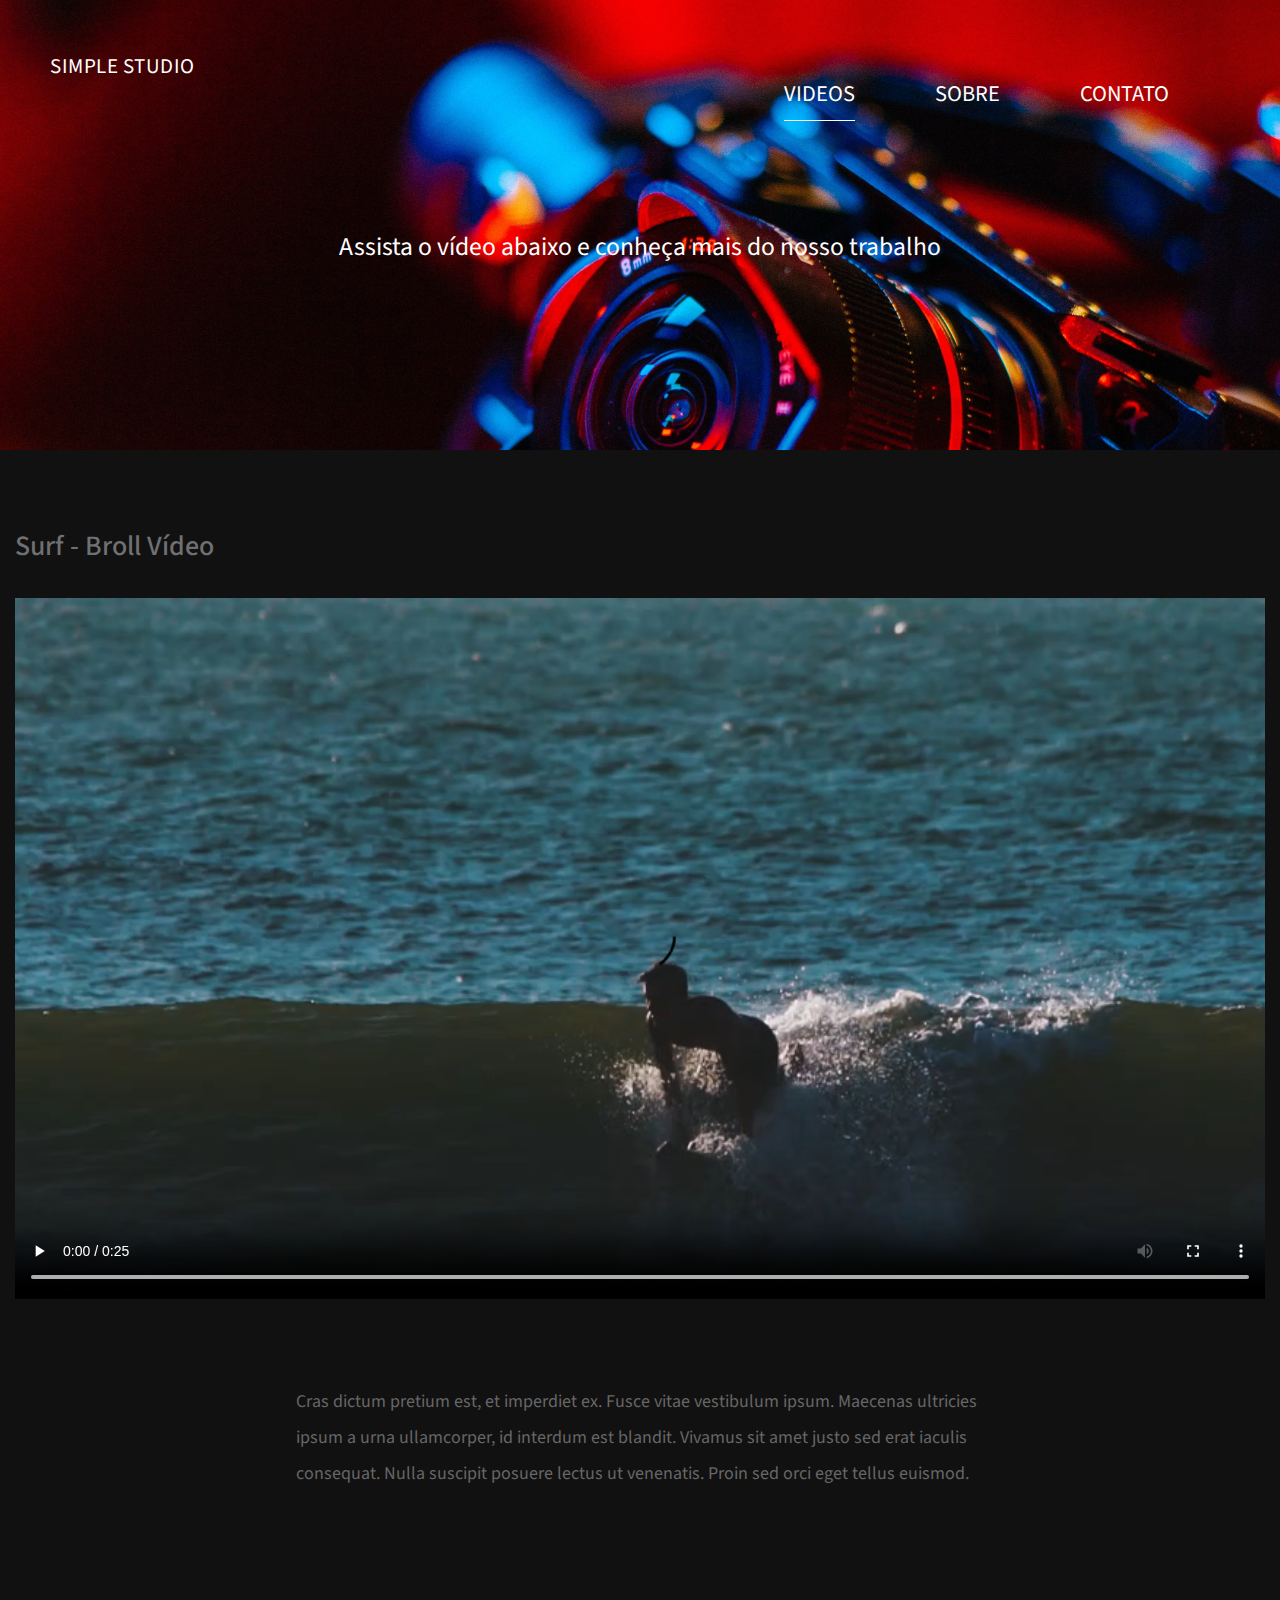
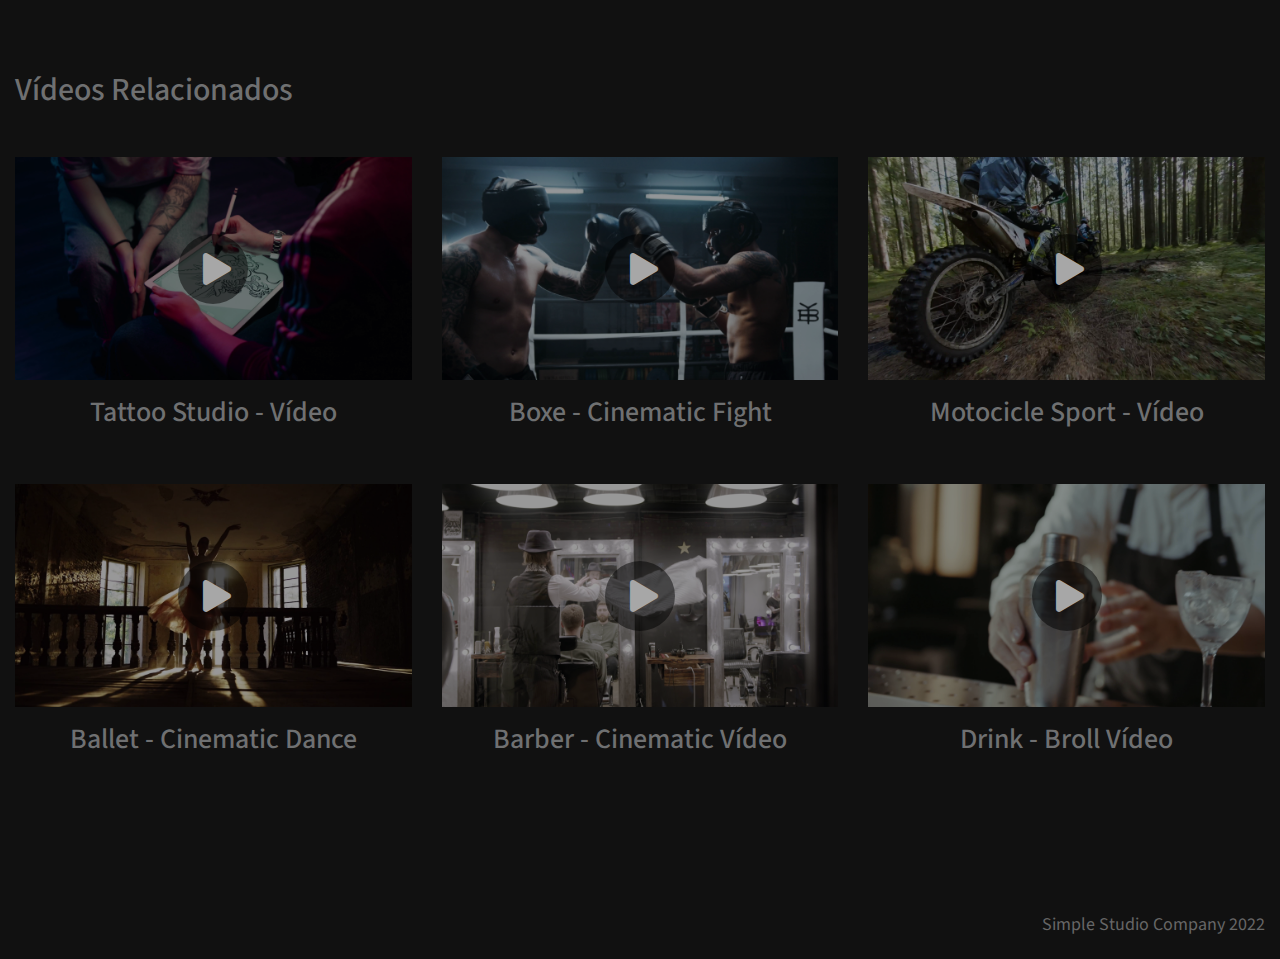
<file: video-page6.html>
<!DOCTYPE html>
<html lang="en">
<head>
	<meta charset="UTF-8">
    <meta name="viewport" content="width=device-width, initial-scale=1.0">
    <title>Video Catalog</title>
    <link rel="stylesheet" href="fontawesome/css/all.min.css"> <!-- https://fontawesome.com/ -->
    <link href="https://fonts.googleapis.com/css2?family=Source+Sans+Pro&display=swap" rel="stylesheet">
    <!-- https://fonts.google.com/ -->
    <link rel="stylesheet" href="css/bootstrap.min.css">
    <link rel="stylesheet" href="css/templatemo-video-catalog.css">
</head>
<!--

TemplateMo 552 Video Catalog

https://templatemo.com/tm-552-video-catalog

-->
<body>
	<div class="tm-page-wrap mx-auto">
		<div class="position-relative">
			<div class="potition-absolute tm-site-header">
				<div class="container-fluid position-relative">
					<div class="row">	

						<nav>
							<div class="tm-logo">
								<a href="index.html">Simple Studio</a>
							</div>
							<div class="menu-icon">
							<span></span>
						  </div>
						</nav>

                        <div class="col-5 col-md-8 ml-auto mr-0">
                            <div class="tm-site-nav">
                                <nav class="navbar navbar-expand-lg mr-0 ml-auto" id="tm-main-nav">
                                    <button class="navbar-toggler tm-bg-black py-2 px-3 mr-0 ml-auto collapsed" type="button"
                                        data-toggle="collapse" data-target="#navbar-nav" aria-controls="navbar-nav"
                                        aria-expanded="false" aria-label="Toggle navigation">
                                        <span>
                                            <i class="fas fa-bars tm-menu-closed-icon"></i>
                                            <i class="fas fa-times tm-menu-opened-icon"></i>
                                        </span>
                                    </button>
                                    <div class="collapse navbar-collapse tm-nav" id="navbar-nav">
                                        <ul class="navbar-nav text-uppercase">
                                            <li class="nav-item active">
                                                <a class="nav-link tm-nav-link" href="index.html">Videos <span class="sr-only">(current)</span></a>
                                            </li>
                                            <li class="nav-item">
                                                <a class="nav-link tm-nav-link" href="about.html">Sobre</a>
                                            </li>
                                            <li class="nav-item">
                                                <a class="nav-link tm-nav-link" href="contact.html">Contato</a>
                                            </li>
                                        </ul>
                                    </div>
                                </nav>
                            </div>
                        </div>
					</div>
				</div>
			</div>
			<div class="tm-welcome-container tm-fixed-header tm-fixed-header-1">
				<div class="text-center">
					<p class="pt-5 px-3 tm-welcome-text tm-welcome-text-2 mb-1 text-white mx-auto">
						Assista o vídeo abaixo e conheça mais do nosso trabalho</p>  

					
						              	
				</div>                
            </div>

			<!-- Header image -->
            <div id="tm-fixed-header-bg"></div> 
			
		</div>
		

		<!-- Page content -->
		<div class="container-fluid">
			<div class="mx-auto tm-content-container">
				<main>
					<div class="row mb-5 pb-4">
						<div class="col-12">
							<h3 class="tm-video-title">Surf - Broll Vídeo</h3>	
							

							<!-- Video player 1422x800 -->
							<video width="1422" height="800" controls autoplay>
							  <source src="video/video6.mp4" type="video/mp4">							  
							Your browser does not support the video tag.
							</video>
						</div>
					</div>
					<div class="row mb-5 pb-5">
						
							<div class="mx-auto tm-about-text-container px-3">
							<!-- Video description -->
							<div class="tm-video-description-box">
									
								<p class="mb-4">Cras dictum pretium est, et imperdiet ex. Fusce vitae vestibulum ipsum. 
									Maecenas ultricies ipsum a urna ullamcorper, id interdum est blandit. 
									Vivamus sit amet justo sed erat iaculis consequat. Nulla suscipit posuere lectus ut venenatis.
									 Proin sed orci eget tellus euismod.</p>
					
							</div>							
						</div>
						
						</div>
					</div>
					<div class="row pt-4 pb-5">
						<div class="col-12">
							<h2 class="mb-5 tm-text-primary">Vídeos Relacionados </h2>
							
							<div class="row tm-catalog-item-list">
		                        <div class="col-lg-4 col-md-6 col-sm-12 tm-catalog-item">
		                            <div class="position-relative tm-thumbnail-container">
		                                <img src="img/video3 print.jpg" alt="Image" class="img-fluid tm-catalog-item-img">    
		                                <a href="video-page3.html" class="position-absolute tm-img-overlay">
		                                    <i class="fas fa-play tm-overlay-icon"></i>
		                                </a>
		                            </div>    
		                            <div class="p-3 tm-catalog-item-description">
		                                <h3 class="tm-text-gray text-center tm-catalog-item-title">Tattoo Studio - Vídeo</h3>		                                
		                            </div>
		                        </div>
		                        <div class="col-lg-4 col-md-6 col-sm-12 tm-catalog-item">
		                            <div class="position-relative tm-thumbnail-container">
		                                <img src="img/video4 print.jpg" alt="Image" class="img-fluid tm-catalog-item-img">    
		                                <a href="video-page4.html" class="position-absolute tm-img-overlay">
		                                    <i class="fas fa-play tm-overlay-icon"></i>
		                                </a>
		                            </div>
		                            <div class="p-3 tm-catalog-item-description">
		                                <h3 class="tm-text-gray text-center tm-catalog-item-title">Boxe - Cinematic Fight</h3>		                                
		                            </div>
		                        </div>
		                        <div class="col-lg-4 col-md-6 col-sm-12 tm-catalog-item">
		                            <div class="position-relative tm-thumbnail-container">
		                                <img src="img/video5 print.jpg" alt="Image" class="img-fluid tm-catalog-item-img">    
		                                <a href="video-page5.html" class="position-absolute tm-img-overlay">
		                                    <i class="fas fa-play tm-overlay-icon"></i>
		                                </a>
		                            </div>                            
		                            <div class="p-3 tm-catalog-item-description">
		                                <h3 class="tm-text-gray text-center tm-catalog-item-title">Motocicle Sport - Vídeo</h3>		                                
		                            </div>
		                        </div>
		                        <div class="col-lg-4 col-md-6 col-sm-12 tm-catalog-item">
		                            <div class="position-relative tm-thumbnail-container">
		                                <img src="img/video7 print.jpg" alt="Image" class="img-fluid tm-catalog-item-img">    
		                                <a href="video-page7.html" class="position-absolute tm-img-overlay">
		                                    <i class="fas fa-play tm-overlay-icon"></i>
		                                </a>
		                            </div>    
		                            <div class="p-3 tm-catalog-item-description">
		                                <h3 class="tm-text-gray text-center tm-catalog-item-title">Ballet - Cinematic Dance</h3>		                                
		                            </div>
		                        </div>
		                        <div class="col-lg-4 col-md-6 col-sm-12 tm-catalog-item">
		                            <div class="position-relative tm-thumbnail-container">
		                                <img src="img/video8 print.jpg" alt="Image" class="img-fluid tm-catalog-item-img">    
		                                <a href="video-page8.html" class="position-absolute tm-img-overlay">
		                                    <i class="fas fa-play tm-overlay-icon"></i>
		                                </a>
		                            </div>
		                            <div class="p-3 tm-catalog-item-description">
		                                <h3 class="tm-text-gray text-center tm-catalog-item-title">Barber - Cinematic Vídeo</h3>		                                
		                            </div>
		                        </div>
		                        <div class="col-lg-4 col-md-6 col-sm-12 tm-catalog-item">
		                            <div class="position-relative tm-thumbnail-container">
		                                <img src="img/video9 print.jpg" alt="Image" class="img-fluid tm-catalog-item-img">    
		                                <a href="video-page9.html" class="position-absolute tm-img-overlay">
		                                    <i class="fas fa-play tm-overlay-icon"></i>
		                                </a>
		                            </div>                            
		                            <div class="p-3 tm-catalog-item-description">
		                                <h3 class="tm-text-gray text-center tm-catalog-item-title">Drink - Broll Vídeo</h3>		                                
		                            </div>
		                        </div>
		                    </div>
						</div>
					</div>
				</main>

				 <!-- row -->

                <footer class="row pt-5">
                    <div class="col-12">
                        <p class="text-right">Simple Studio Company 2022</p>
                    </div>
                </footer>


			</div> <!-- .tm-content-container -->
		</div>
	</div>

	<script src="js/jquery-3.4.1.min.js"></script>
    <script src="js/bootstrap.min.js"></script>
    <script>
    	$(document).ready(function() {
    		$('.tm-likes-box').click(function(e) {
    			e.preventDefault();
    			$(this).toggleClass('tm-liked');

    			if($(this).hasClass('tm-liked')) {
    				$('#tm-likes-count').html('486 likes');
    			} else {
    				$('#tm-likes-count').html('485 likes');
    			}
    		});
    	});
    </script>
</body>
</html>
</file>
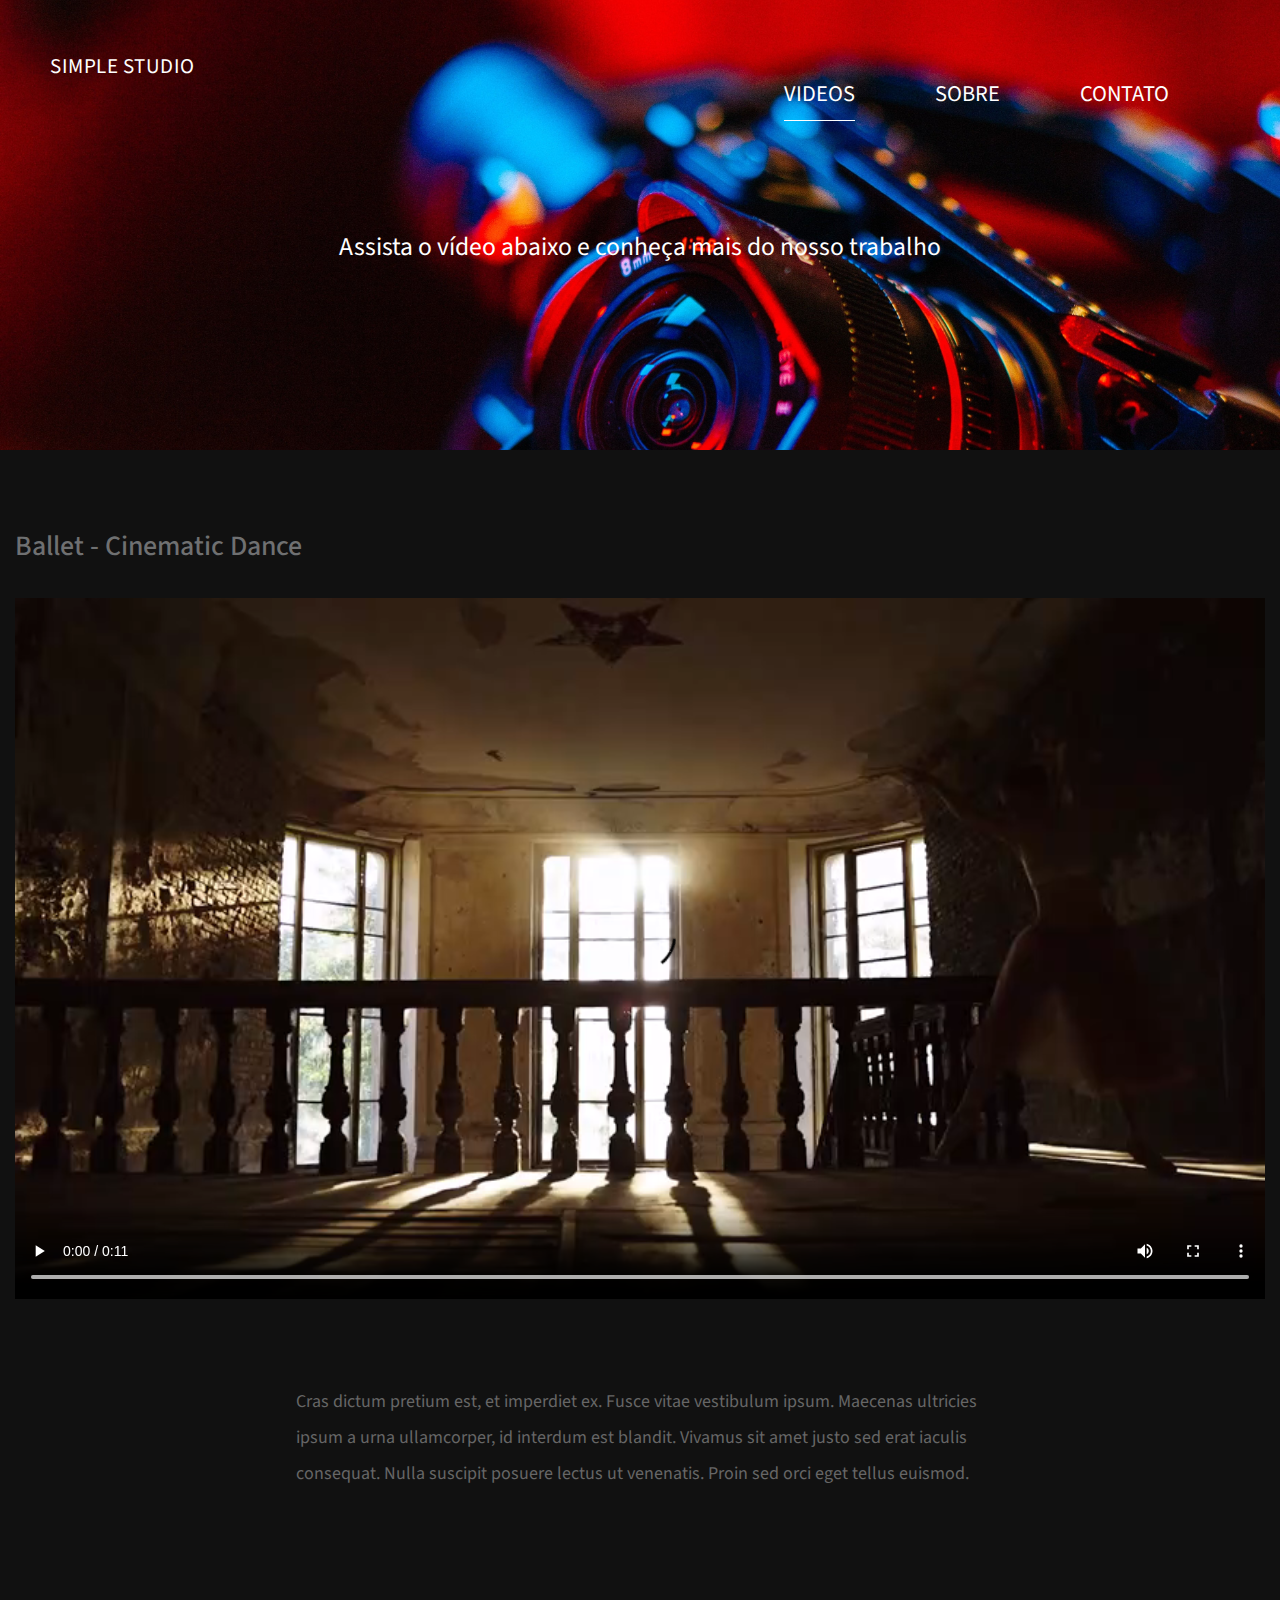
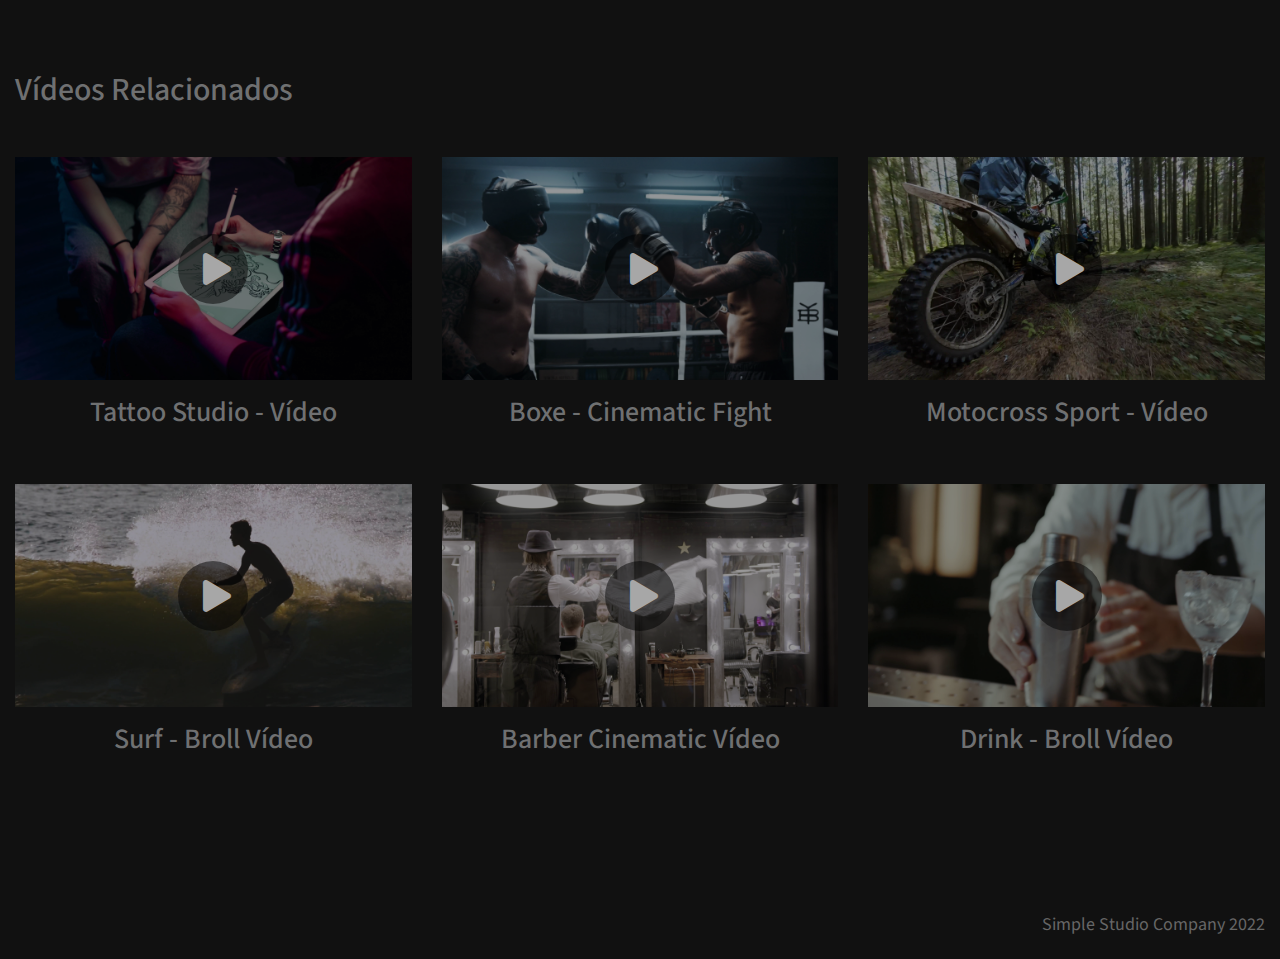
<file: video-page7.html>
<!DOCTYPE html>
<html lang="en">
<head>
	<meta charset="UTF-8">
    <meta name="viewport" content="width=device-width, initial-scale=1.0">
    <title>Video Catalog</title>
    <link rel="stylesheet" href="fontawesome/css/all.min.css"> <!-- https://fontawesome.com/ -->
    <link href="https://fonts.googleapis.com/css2?family=Source+Sans+Pro&display=swap" rel="stylesheet">
    <!-- https://fonts.google.com/ -->
    <link rel="stylesheet" href="css/bootstrap.min.css">
    <link rel="stylesheet" href="css/templatemo-video-catalog.css">
</head>
<!--

TemplateMo 552 Video Catalog

https://templatemo.com/tm-552-video-catalog

-->
<body>
	<div class="tm-page-wrap mx-auto">
		<div class="position-relative">
			<div class="potition-absolute tm-site-header">
				<div class="container-fluid position-relative">
					<div class="row">	

						<nav>
							<div class="tm-logo">
								<a href="index.html">Simple Studio</a>
							</div>
							<div class="menu-icon">
							<span></span>
						  </div>
						</nav>

                        <div class="col-5 col-md-8 ml-auto mr-0">
                            <div class="tm-site-nav">
                                <nav class="navbar navbar-expand-lg mr-0 ml-auto" id="tm-main-nav">
                                    <button class="navbar-toggler tm-bg-black py-2 px-3 mr-0 ml-auto collapsed" type="button"
                                        data-toggle="collapse" data-target="#navbar-nav" aria-controls="navbar-nav"
                                        aria-expanded="false" aria-label="Toggle navigation">
                                        <span>
                                            <i class="fas fa-bars tm-menu-closed-icon"></i>
                                            <i class="fas fa-times tm-menu-opened-icon"></i>
                                        </span>
                                    </button>
                                    <div class="collapse navbar-collapse tm-nav" id="navbar-nav">
                                        <ul class="navbar-nav text-uppercase">
                                            <li class="nav-item active">
                                                <a class="nav-link tm-nav-link" href="index.html">Videos <span class="sr-only">(current)</span></a>
                                            </li>
                                            <li class="nav-item">
                                                <a class="nav-link tm-nav-link" href="about.html">Sobre</a>
                                            </li>
                                            <li class="nav-item">
                                                <a class="nav-link tm-nav-link" href="contact.html">Contato</a>
                                            </li>
                                        </ul>
                                    </div>
                                </nav>
                            </div>
                        </div>
					</div>
				</div>
			</div>
			<div class="tm-welcome-container tm-fixed-header tm-fixed-header-1">
				<div class="text-center">
					<p class="pt-5 px-3 tm-welcome-text tm-welcome-text-2 mb-1 text-white mx-auto">
						Assista o vídeo abaixo e conheça mais do nosso trabalho</p>  

					
						              	
				</div>                
            </div>

			<!-- Header image -->
            <div id="tm-fixed-header-bg"></div> 
			
		</div>
		

		<!-- Page content -->
		<div class="container-fluid">
			<div class="mx-auto tm-content-container">
				<main>
					<div class="row mb-5 pb-4">
						<div class="col-12">
							<h3 class="tm-video-title">Ballet - Cinematic Dance</h3>	
							

							<!-- Video player 1422x800 -->
							<video width="1422" height="800" controls autoplay>
							  <source src="video/video7.mp4" type="video/mp4">							  
							Your browser does not support the video tag.
							</video>
						</div>
					</div>
					<div class="row mb-5 pb-5">
						
							<div class="mx-auto tm-about-text-container px-3">
							<!-- Video description -->
							<div class="tm-video-description-box">
									
								<p class="mb-4">Cras dictum pretium est, et imperdiet ex. Fusce vitae vestibulum ipsum. 
									Maecenas ultricies ipsum a urna ullamcorper, id interdum est blandit. 
									Vivamus sit amet justo sed erat iaculis consequat. Nulla suscipit posuere lectus ut venenatis.
									 Proin sed orci eget tellus euismod.</p>
					
							</div>							
						</div>
						
						</div>
					</div>
					<div class="row pt-4 pb-5">
						<div class="col-12">
							<h2 class="mb-5 tm-text-primary">Vídeos Relacionados </h2>
							
							<div class="row tm-catalog-item-list">
		                        <div class="col-lg-4 col-md-6 col-sm-12 tm-catalog-item">
		                            <div class="position-relative tm-thumbnail-container">
		                                <img src="img/video3 print.jpg" alt="Image" class="img-fluid tm-catalog-item-img">    
		                                <a href="video-page3.html" class="position-absolute tm-img-overlay">
		                                    <i class="fas fa-play tm-overlay-icon"></i>
		                                </a>
		                            </div>    
		                            <div class="p-3 tm-catalog-item-description">
		                                <h3 class="tm-text-gray text-center tm-catalog-item-title">Tattoo Studio - Vídeo</h3>		                                
		                            </div>
		                        </div>
		                        <div class="col-lg-4 col-md-6 col-sm-12 tm-catalog-item">
		                            <div class="position-relative tm-thumbnail-container">
		                                <img src="img/video4 print.jpg" alt="Image" class="img-fluid tm-catalog-item-img">    
		                                <a href="video-page4.html" class="position-absolute tm-img-overlay">
		                                    <i class="fas fa-play tm-overlay-icon"></i>
		                                </a>
		                            </div>
		                            <div class="p-3 tm-catalog-item-description">
		                                <h3 class="tm-text-gray text-center tm-catalog-item-title">Boxe - Cinematic Fight</h3>		                                
		                            </div>
		                        </div>
		                        <div class="col-lg-4 col-md-6 col-sm-12 tm-catalog-item">
		                            <div class="position-relative tm-thumbnail-container">
		                                <img src="img/video5 print.jpg" alt="Image" class="img-fluid tm-catalog-item-img">    
		                                <a href="video-page5.html" class="position-absolute tm-img-overlay">
		                                    <i class="fas fa-play tm-overlay-icon"></i>
		                                </a>
		                            </div>                            
		                            <div class="p-3 tm-catalog-item-description">
		                                <h3 class="tm-text-gray text-center tm-catalog-item-title">Motocross Sport - Vídeo</h3>		                                
		                            </div>
		                        </div>
		                        <div class="col-lg-4 col-md-6 col-sm-12 tm-catalog-item">
		                            <div class="position-relative tm-thumbnail-container">
		                                <img src="img/video6 print.jpg" alt="Image" class="img-fluid tm-catalog-item-img">    
		                                <a href="video-page6.html" class="position-absolute tm-img-overlay">
		                                    <i class="fas fa-play tm-overlay-icon"></i>
		                                </a>
		                            </div>    
		                            <div class="p-3 tm-catalog-item-description">
		                                <h3 class="tm-text-gray text-center tm-catalog-item-title">Surf - Broll Vídeo</h3>		                                
		                            </div>
		                        </div>
		                        <div class="col-lg-4 col-md-6 col-sm-12 tm-catalog-item">
		                            <div class="position-relative tm-thumbnail-container">
		                                <img src="img/video8 print.jpg" alt="Image" class="img-fluid tm-catalog-item-img">    
		                                <a href="video-page8.html" class="position-absolute tm-img-overlay">
		                                    <i class="fas fa-play tm-overlay-icon"></i>
		                                </a>
		                            </div>
		                            <div class="p-3 tm-catalog-item-description">
		                                <h3 class="tm-text-gray text-center tm-catalog-item-title">Barber Cinematic Vídeo</h3>		                                
		                            </div>
		                        </div>
		                        <div class="col-lg-4 col-md-6 col-sm-12 tm-catalog-item">
		                            <div class="position-relative tm-thumbnail-container">
		                                <img src="img/video9 print.jpg" alt="Image" class="img-fluid tm-catalog-item-img">    
		                                <a href="video-page9.html" class="position-absolute tm-img-overlay">
		                                    <i class="fas fa-play tm-overlay-icon"></i>
		                                </a>
		                            </div>                            
		                            <div class="p-3 tm-catalog-item-description">
		                                <h3 class="tm-text-gray text-center tm-catalog-item-title">Drink - Broll Vídeo</h3>		                                
		                            </div>
		                        </div>
		                    </div>
						</div>
					</div>
				</main>

				 <!-- row -->

                <footer class="row pt-5">
                    <div class="col-12">
                        <p class="text-right">Simple Studio Company 2022</p>
                    </div>
                </footer>


			</div> <!-- .tm-content-container -->
		</div>
	</div>

	<script src="js/jquery-3.4.1.min.js"></script>
    <script src="js/bootstrap.min.js"></script>
    <script>
    	$(document).ready(function() {
    		$('.tm-likes-box').click(function(e) {
    			e.preventDefault();
    			$(this).toggleClass('tm-liked');

    			if($(this).hasClass('tm-liked')) {
    				$('#tm-likes-count').html('486 likes');
    			} else {
    				$('#tm-likes-count').html('485 likes');
    			}
    		});
    	});
    </script>
</body>
</html>
</file>
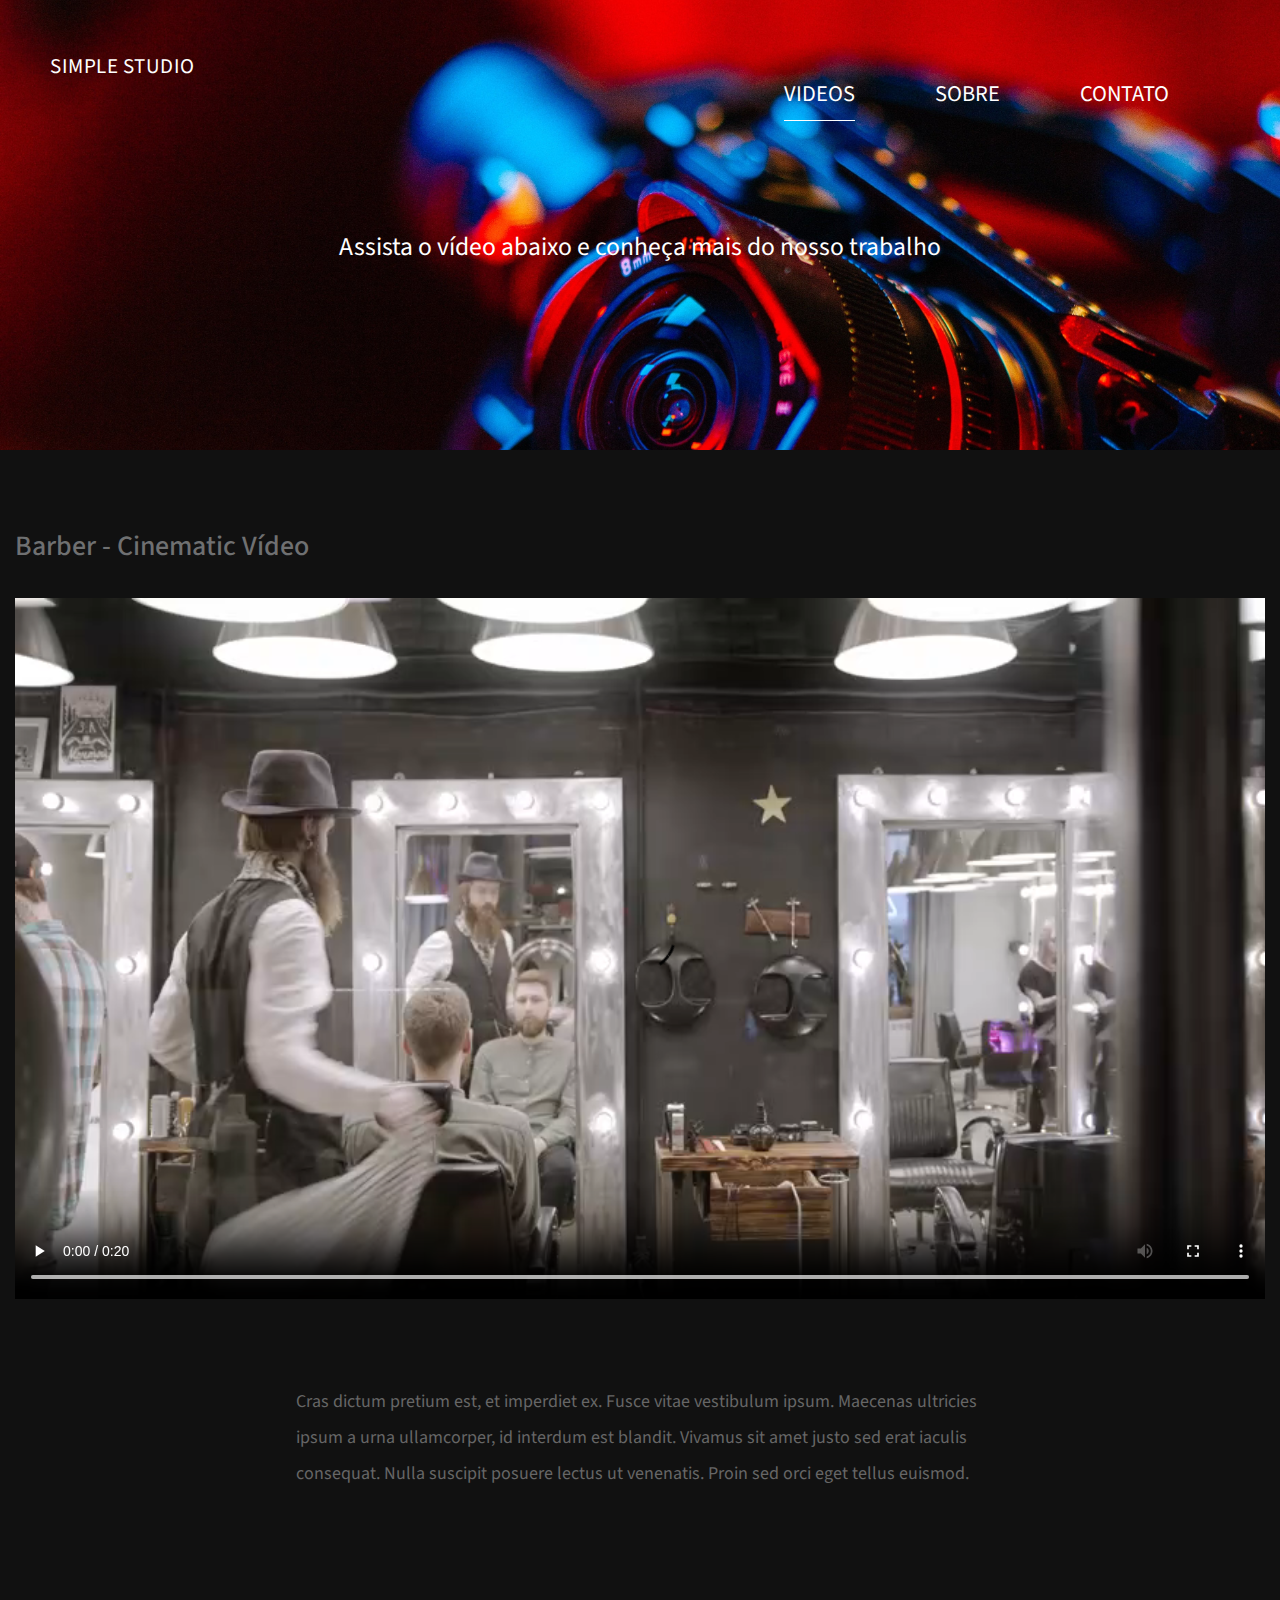
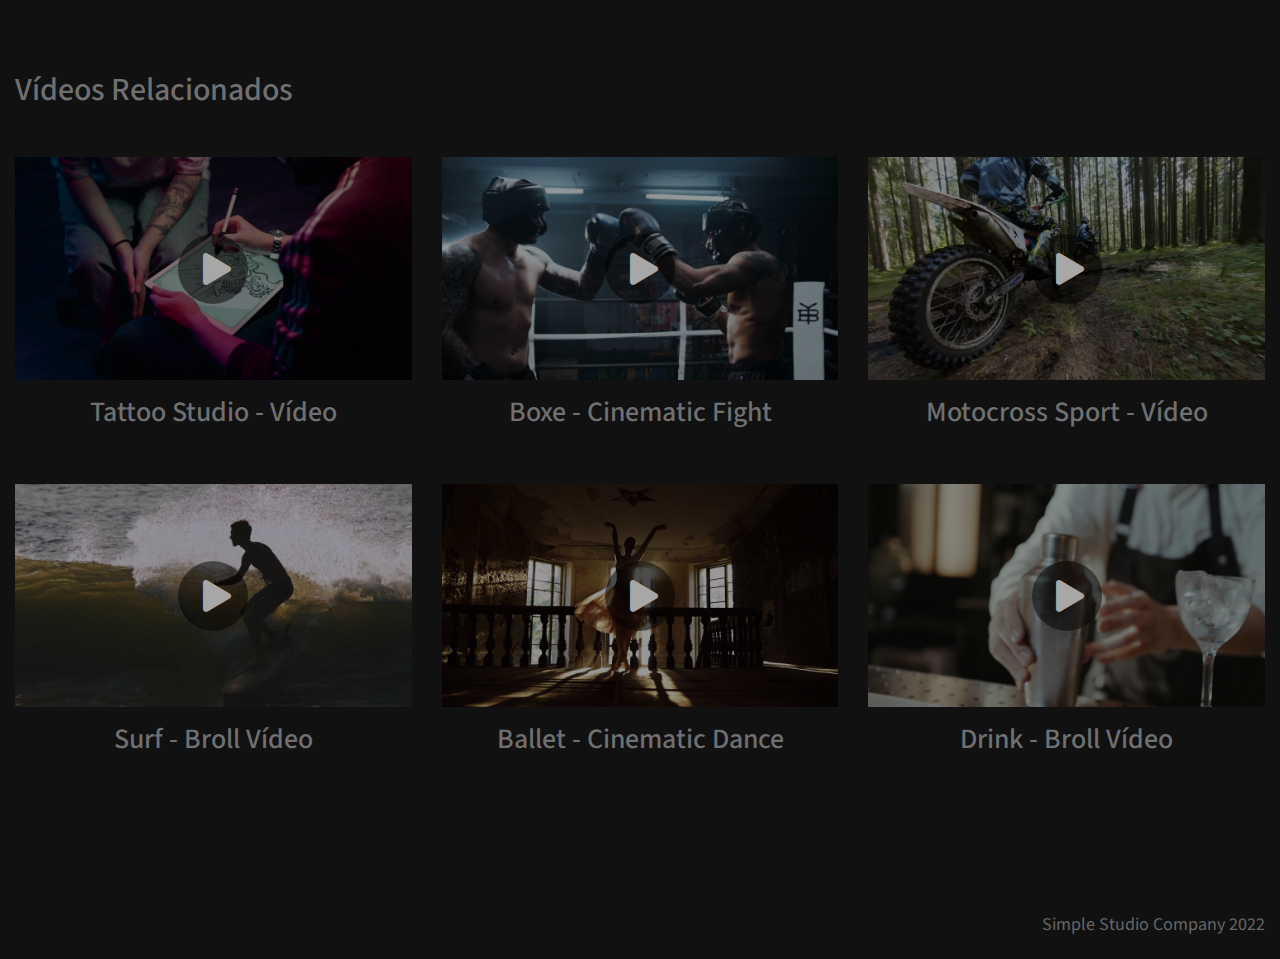
<file: video-page8.html>
<!DOCTYPE html>
<html lang="en">
<head>
	<meta charset="UTF-8">
    <meta name="viewport" content="width=device-width, initial-scale=1.0">
    <title>Video Catalog</title>
    <link rel="stylesheet" href="fontawesome/css/all.min.css"> <!-- https://fontawesome.com/ -->
    <link href="https://fonts.googleapis.com/css2?family=Source+Sans+Pro&display=swap" rel="stylesheet">
    <!-- https://fonts.google.com/ -->
    <link rel="stylesheet" href="css/bootstrap.min.css">
    <link rel="stylesheet" href="css/templatemo-video-catalog.css">
</head>
<!--

TemplateMo 552 Video Catalog

https://templatemo.com/tm-552-video-catalog

-->
<body>
	<div class="tm-page-wrap mx-auto">
		<div class="position-relative">
			<div class="potition-absolute tm-site-header">
				<div class="container-fluid position-relative">
					<div class="row">	

						<nav>
							<div class="tm-logo">
								<a href="index.html">Simple Studio</a>
							</div>
							<div class="menu-icon">
							<span></span>
						  </div>
						</nav>

                        <div class="col-5 col-md-8 ml-auto mr-0">
                            <div class="tm-site-nav">
                                <nav class="navbar navbar-expand-lg mr-0 ml-auto" id="tm-main-nav">
                                    <button class="navbar-toggler tm-bg-black py-2 px-3 mr-0 ml-auto collapsed" type="button"
                                        data-toggle="collapse" data-target="#navbar-nav" aria-controls="navbar-nav"
                                        aria-expanded="false" aria-label="Toggle navigation">
                                        <span>
                                            <i class="fas fa-bars tm-menu-closed-icon"></i>
                                            <i class="fas fa-times tm-menu-opened-icon"></i>
                                        </span>
                                    </button>
                                    <div class="collapse navbar-collapse tm-nav" id="navbar-nav">
                                        <ul class="navbar-nav text-uppercase">
                                            <li class="nav-item active">
                                                <a class="nav-link tm-nav-link" href="index.html">Videos <span class="sr-only">(current)</span></a>
                                            </li>
                                            <li class="nav-item">
                                                <a class="nav-link tm-nav-link" href="about.html">Sobre</a>
                                            </li>
                                            <li class="nav-item">
                                                <a class="nav-link tm-nav-link" href="contact.html">Contato</a>
                                            </li>
                                        </ul>
                                    </div>
                                </nav>
                            </div>
                        </div>
					</div>
				</div>
			</div>
			<div class="tm-welcome-container tm-fixed-header tm-fixed-header-1">
				<div class="text-center">
					<p class="pt-5 px-3 tm-welcome-text tm-welcome-text-2 mb-1 text-white mx-auto">
						Assista o vídeo abaixo e conheça mais do nosso trabalho</p>  

					
						              	
				</div>                
            </div>

			<!-- Header image -->
            <div id="tm-fixed-header-bg"></div> 
			
		</div>
		

		<!-- Page content -->
		<div class="container-fluid">
			<div class="mx-auto tm-content-container">
				<main>
					<div class="row mb-5 pb-4">
						<div class="col-12">
							<h3 class="tm-video-title">Barber - Cinematic Vídeo</h3>	
							

							<!-- Video player 1422x800 -->
							<video width="1422" height="800" controls autoplay>
							  <source src="video/video8.mp4" type="video/mp4">							  
							Your browser does not support the video tag.
							</video>
						</div>
					</div>
					<div class="row mb-5 pb-5">
						
							<div class="mx-auto tm-about-text-container px-3">
							<!-- Video description -->
							<div class="tm-video-description-box">
									
								<p class="mb-4">Cras dictum pretium est, et imperdiet ex. Fusce vitae vestibulum ipsum. 
									Maecenas ultricies ipsum a urna ullamcorper, id interdum est blandit. 
									Vivamus sit amet justo sed erat iaculis consequat. Nulla suscipit posuere lectus ut venenatis.
									 Proin sed orci eget tellus euismod.</p>
					
							</div>							
						</div>
						
						</div>
					</div>
					<div class="row pt-4 pb-5">
						<div class="col-12">
							<h2 class="mb-5 tm-text-primary">Vídeos Relacionados </h2>
							
							<div class="row tm-catalog-item-list">
		                        <div class="col-lg-4 col-md-6 col-sm-12 tm-catalog-item">
		                            <div class="position-relative tm-thumbnail-container">
		                                <img src="img/video3 print.jpg" alt="Image" class="img-fluid tm-catalog-item-img">    
		                                <a href="video-page3.html" class="position-absolute tm-img-overlay">
		                                    <i class="fas fa-play tm-overlay-icon"></i>
		                                </a>
		                            </div>    
		                            <div class="p-3 tm-catalog-item-description">
		                                <h3 class="tm-text-gray text-center tm-catalog-item-title">Tattoo Studio - Vídeo</h3>		                                
		                            </div>
		                        </div>
		                        <div class="col-lg-4 col-md-6 col-sm-12 tm-catalog-item">
		                            <div class="position-relative tm-thumbnail-container">
		                                <img src="img/video4 print.jpg" alt="Image" class="img-fluid tm-catalog-item-img">    
		                                <a href="video-page4.html" class="position-absolute tm-img-overlay">
		                                    <i class="fas fa-play tm-overlay-icon"></i>
		                                </a>
		                            </div>
		                            <div class="p-3 tm-catalog-item-description">
		                                <h3 class="tm-text-gray text-center tm-catalog-item-title">Boxe - Cinematic Fight</h3>		                                
		                            </div>
		                        </div>
		                        <div class="col-lg-4 col-md-6 col-sm-12 tm-catalog-item">
		                            <div class="position-relative tm-thumbnail-container">
		                                <img src="img/video5 print.jpg" alt="Image" class="img-fluid tm-catalog-item-img">    
		                                <a href="video-page5.html" class="position-absolute tm-img-overlay">
		                                    <i class="fas fa-play tm-overlay-icon"></i>
		                                </a>
		                            </div>                            
		                            <div class="p-3 tm-catalog-item-description">
		                                <h3 class="tm-text-gray text-center tm-catalog-item-title">Motocross Sport - Vídeo</h3>		                                
		                            </div>
		                        </div>
		                        <div class="col-lg-4 col-md-6 col-sm-12 tm-catalog-item">
		                            <div class="position-relative tm-thumbnail-container">
		                                <img src="img/video6 print.jpg" alt="Image" class="img-fluid tm-catalog-item-img">    
		                                <a href="video-page6.html" class="position-absolute tm-img-overlay">
		                                    <i class="fas fa-play tm-overlay-icon"></i>
		                                </a>
		                            </div>    
		                            <div class="p-3 tm-catalog-item-description">
		                                <h3 class="tm-text-gray text-center tm-catalog-item-title">Surf - Broll Vídeo</h3>		                                
		                            </div>
		                        </div>
		                        <div class="col-lg-4 col-md-6 col-sm-12 tm-catalog-item">
		                            <div class="position-relative tm-thumbnail-container">
		                                <img src="img/video7 print.jpg" alt="Image" class="img-fluid tm-catalog-item-img">    
		                                <a href="video-page7.html" class="position-absolute tm-img-overlay">
		                                    <i class="fas fa-play tm-overlay-icon"></i>
		                                </a>
		                            </div>
		                            <div class="p-3 tm-catalog-item-description">
		                                <h3 class="tm-text-gray text-center tm-catalog-item-title">Ballet - Cinematic Dance</h3>		                                
		                            </div>
		                        </div>
		                        <div class="col-lg-4 col-md-6 col-sm-12 tm-catalog-item">
		                            <div class="position-relative tm-thumbnail-container">
		                                <img src="img/video9 print.jpg" alt="Image" class="img-fluid tm-catalog-item-img">    
		                                <a href="video-page9.html" class="position-absolute tm-img-overlay">
		                                    <i class="fas fa-play tm-overlay-icon"></i>
		                                </a>
		                            </div>                            
		                            <div class="p-3 tm-catalog-item-description">
		                                <h3 class="tm-text-gray text-center tm-catalog-item-title">Drink - Broll Vídeo</h3>		                                
		                            </div>
		                        </div>
		                    </div>
						</div>
					</div>
				</main>

				 <!-- row -->

                <footer class="row pt-5">
                    <div class="col-12">
                        <p class="text-right">Simple Studio Company 2022</p>
                    </div>
                </footer>


			</div> <!-- .tm-content-container -->
		</div>
	</div>

	<script src="js/jquery-3.4.1.min.js"></script>
    <script src="js/bootstrap.min.js"></script>
    <script>
    	$(document).ready(function() {
    		$('.tm-likes-box').click(function(e) {
    			e.preventDefault();
    			$(this).toggleClass('tm-liked');

    			if($(this).hasClass('tm-liked')) {
    				$('#tm-likes-count').html('486 likes');
    			} else {
    				$('#tm-likes-count').html('485 likes');
    			}
    		});
    	});
    </script>
</body>
</html>
</file>
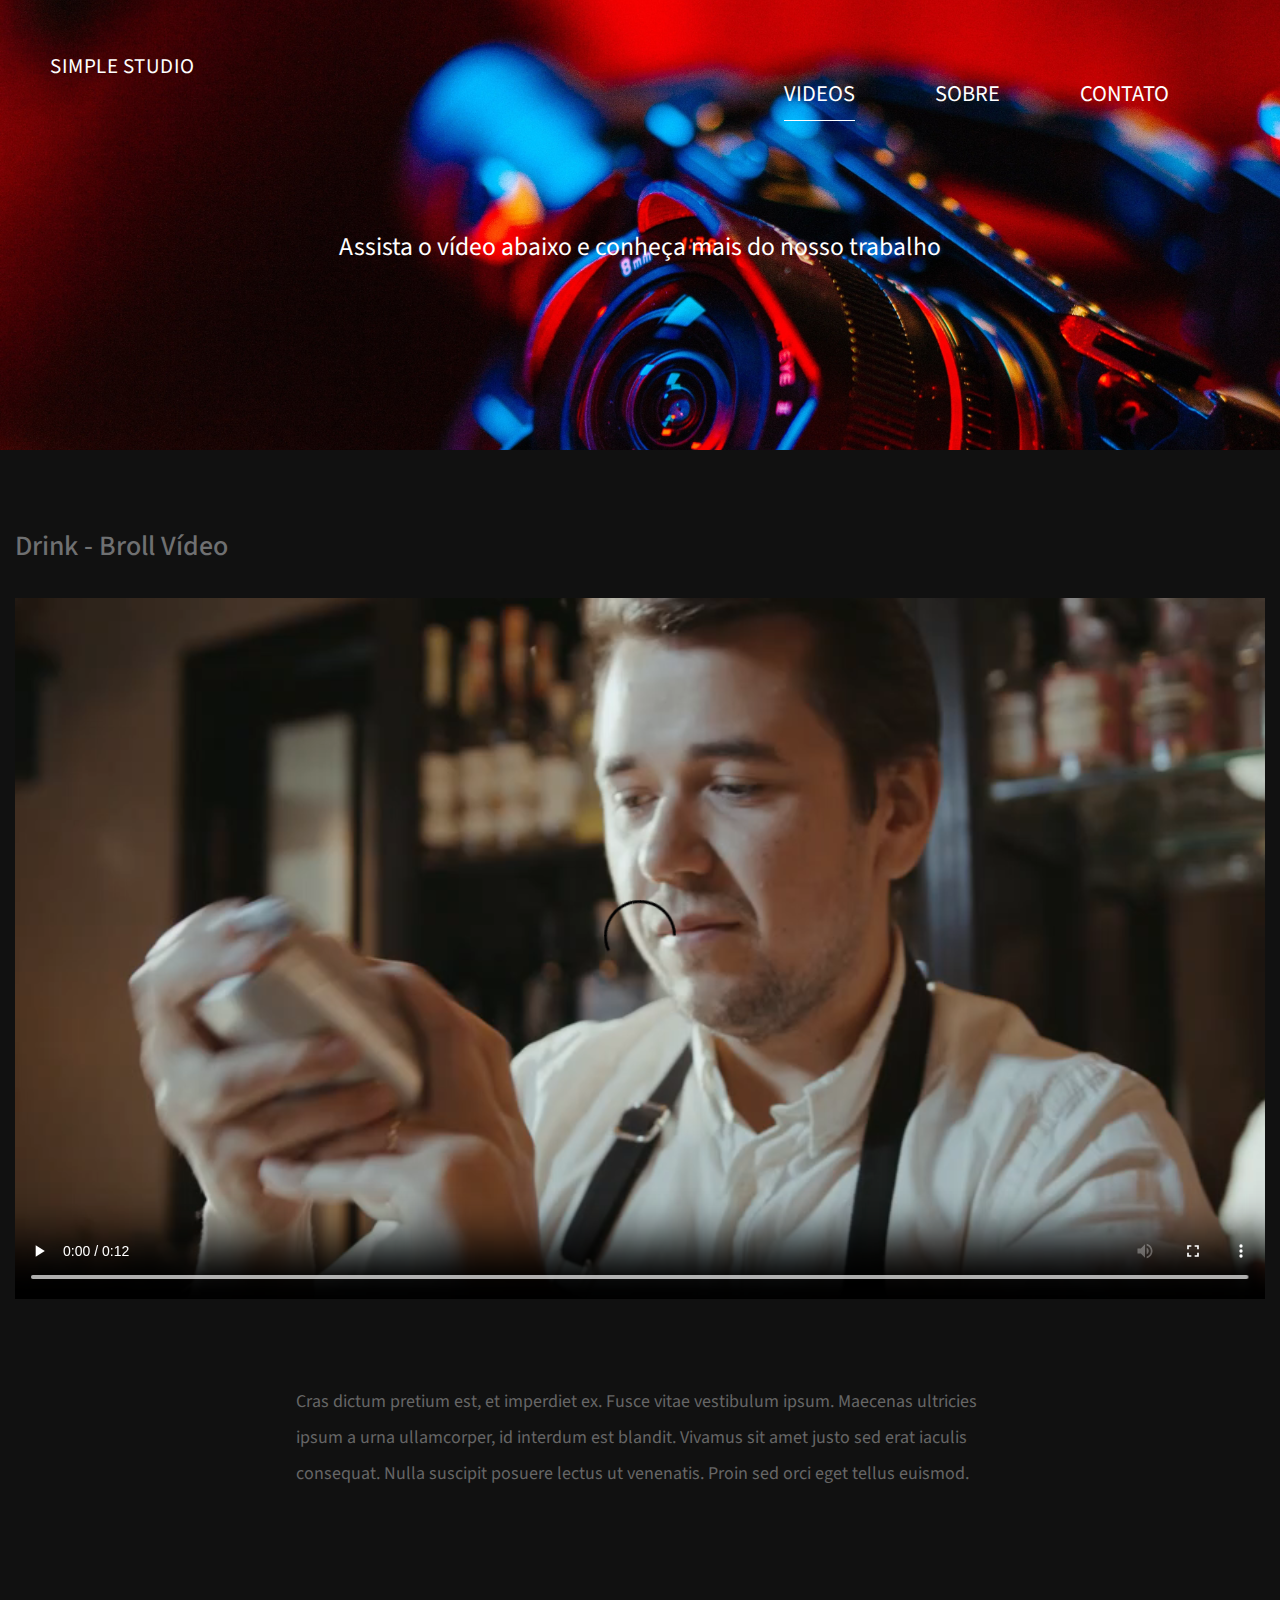
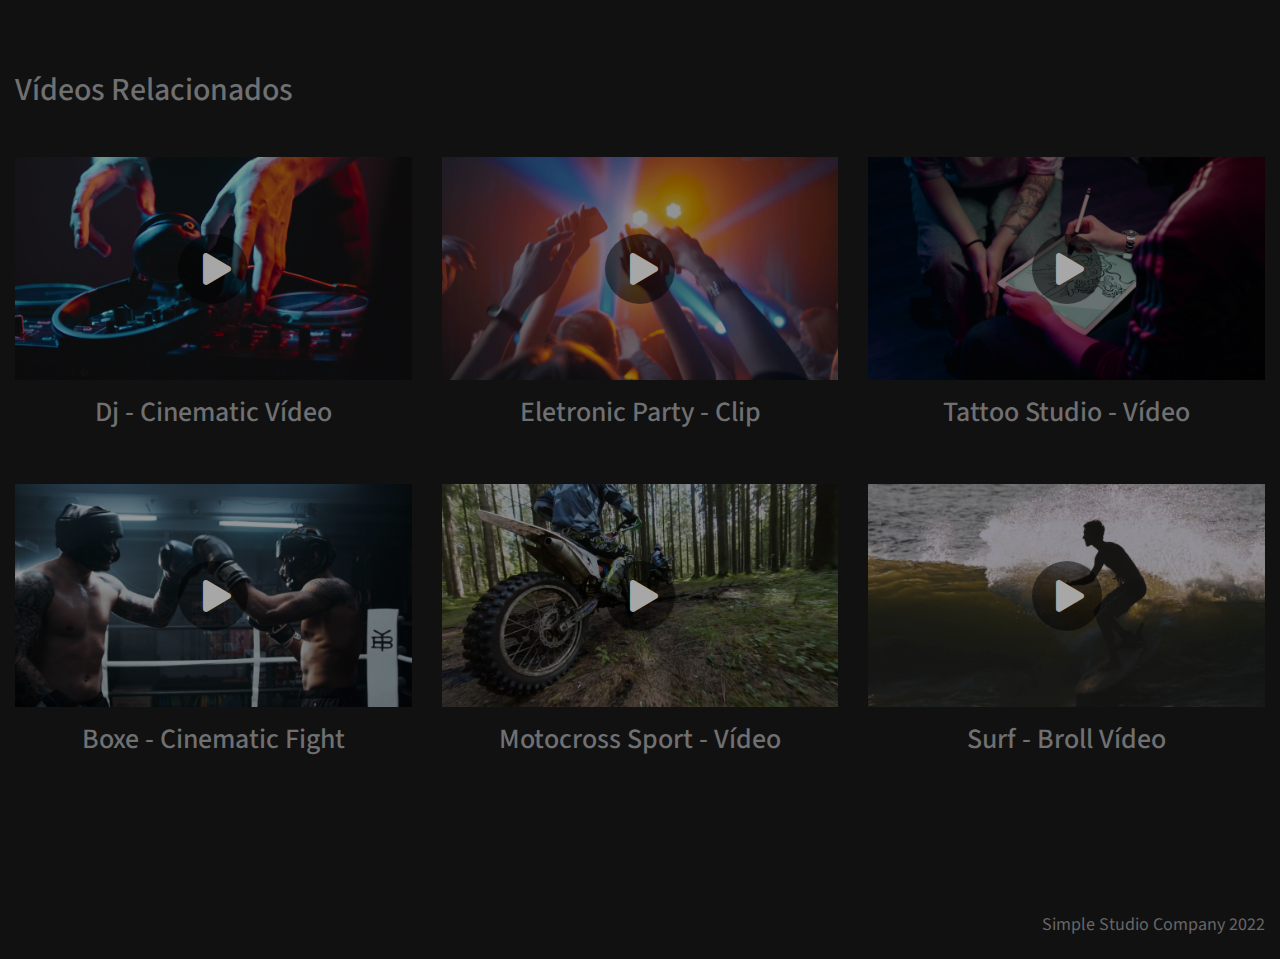
<file: video-page9.html>
<!DOCTYPE html>
<html lang="en">
<head>
	<meta charset="UTF-8">
    <meta name="viewport" content="width=device-width, initial-scale=1.0">
    <title>Video Catalog</title>
    <link rel="stylesheet" href="fontawesome/css/all.min.css"> <!-- https://fontawesome.com/ -->
    <link href="https://fonts.googleapis.com/css2?family=Source+Sans+Pro&display=swap" rel="stylesheet">
    <!-- https://fonts.google.com/ -->
    <link rel="stylesheet" href="css/bootstrap.min.css">
    <link rel="stylesheet" href="css/templatemo-video-catalog.css">
</head>
<!--

TemplateMo 552 Video Catalog

https://templatemo.com/tm-552-video-catalog

-->
<body>
	<div class="tm-page-wrap mx-auto">
		<div class="position-relative">
			<div class="potition-absolute tm-site-header">
				<div class="container-fluid position-relative">
					<div class="row">	

						<nav>
							<div class="tm-logo">
								<a href="index.html">Simple Studio</a>
							</div>
							<div class="menu-icon">
							<span></span>
						  </div>
						</nav>

                        <div class="col-5 col-md-8 ml-auto mr-0">
                            <div class="tm-site-nav">
                                <nav class="navbar navbar-expand-lg mr-0 ml-auto" id="tm-main-nav">
                                    <button class="navbar-toggler tm-bg-black py-2 px-3 mr-0 ml-auto collapsed" type="button"
                                        data-toggle="collapse" data-target="#navbar-nav" aria-controls="navbar-nav"
                                        aria-expanded="false" aria-label="Toggle navigation">
                                        <span>
                                            <i class="fas fa-bars tm-menu-closed-icon"></i>
                                            <i class="fas fa-times tm-menu-opened-icon"></i>
                                        </span>
                                    </button>
                                    <div class="collapse navbar-collapse tm-nav" id="navbar-nav">
                                        <ul class="navbar-nav text-uppercase">
                                            <li class="nav-item active">
                                                <a class="nav-link tm-nav-link" href="index.html">Videos <span class="sr-only">(current)</span></a>
                                            </li>
                                            <li class="nav-item">
                                                <a class="nav-link tm-nav-link" href="about.html">Sobre</a>
                                            </li>
                                            <li class="nav-item">
                                                <a class="nav-link tm-nav-link" href="contact.html">Contato</a>
                                            </li>
                                        </ul>
                                    </div>
                                </nav>
                            </div>
                        </div>
					</div>
				</div>
			</div>
			<div class="tm-welcome-container tm-fixed-header tm-fixed-header-1">
				<div class="text-center">
					<p class="pt-5 px-3 tm-welcome-text tm-welcome-text-2 mb-1 text-white mx-auto">
						Assista o vídeo abaixo e conheça mais do nosso trabalho</p>  

					
						              	
				</div>                
            </div>

			<!-- Header image -->
            <div id="tm-fixed-header-bg"></div> 
			
		</div>
		

		<!-- Page content -->
		<div class="container-fluid">
			<div class="mx-auto tm-content-container">
				<main>
					<div class="row mb-5 pb-4">
						<div class="col-12">
							<h3 class="tm-video-title">Drink - Broll Vídeo</h3>	
							

							<!-- Video player 1422x800 -->
							<video width="1422" height="800" controls autoplay>
							  <source src="video/video9.mp4" type="video/mp4">							  
							Your browser does not support the video tag.
							</video>
						</div>
					</div>
					<div class="row mb-5 pb-5">
						
							<div class="mx-auto tm-about-text-container px-3">
							<!-- Video description -->
							<div class="tm-video-description-box">
									
								<p class="mb-4">Cras dictum pretium est, et imperdiet ex. Fusce vitae vestibulum ipsum. 
									Maecenas ultricies ipsum a urna ullamcorper, id interdum est blandit. 
									Vivamus sit amet justo sed erat iaculis consequat. Nulla suscipit posuere lectus ut venenatis.
									 Proin sed orci eget tellus euismod.</p>
					
							</div>							
						</div>
						
						</div>
					</div>
					<div class="row pt-4 pb-5">
						<div class="col-12">
							<h2 class="mb-5 tm-text-primary">Vídeos Relacionados </h2>
							
							<div class="row tm-catalog-item-list">
		                        <div class="col-lg-4 col-md-6 col-sm-12 tm-catalog-item">
		                            <div class="position-relative tm-thumbnail-container">
		                                <img src="img/video1 print.jpg" alt="Image" class="img-fluid tm-catalog-item-img">    
		                                <a href="video-page1.html" class="position-absolute tm-img-overlay">
		                                    <i class="fas fa-play tm-overlay-icon"></i>
		                                </a>
		                            </div>    
		                            <div class="p-3 tm-catalog-item-description">
		                                <h3 class="tm-text-gray text-center tm-catalog-item-title">Dj - Cinematic Vídeo</h3>		                                
		                            </div>
		                        </div>
		                        <div class="col-lg-4 col-md-6 col-sm-12 tm-catalog-item">
		                            <div class="position-relative tm-thumbnail-container">
		                                <img src="img/video2 print.jpg" alt="Image" class="img-fluid tm-catalog-item-img">    
		                                <a href="video-page2.html" class="position-absolute tm-img-overlay">
		                                    <i class="fas fa-play tm-overlay-icon"></i>
		                                </a>
		                            </div>
		                            <div class="p-3 tm-catalog-item-description">
		                                <h3 class="tm-text-gray text-center tm-catalog-item-title">Eletronic Party - Clip</h3>		                                
		                            </div>
		                        </div>
		                        <div class="col-lg-4 col-md-6 col-sm-12 tm-catalog-item">
		                            <div class="position-relative tm-thumbnail-container">
		                                <img src="img/video3 print.jpg" alt="Image" class="img-fluid tm-catalog-item-img">    
		                                <a href="video-page3.html" class="position-absolute tm-img-overlay">
		                                    <i class="fas fa-play tm-overlay-icon"></i>
		                                </a>
		                            </div>                            
		                            <div class="p-3 tm-catalog-item-description">
		                                <h3 class="tm-text-gray text-center tm-catalog-item-title">Tattoo Studio - Vídeo</h3>		                                
		                            </div>
		                        </div>
		                        <div class="col-lg-4 col-md-6 col-sm-12 tm-catalog-item">
		                            <div class="position-relative tm-thumbnail-container">
		                                <img src="img/video4 print.jpg" alt="Image" class="img-fluid tm-catalog-item-img">    
		                                <a href="video-page4.html" class="position-absolute tm-img-overlay">
		                                    <i class="fas fa-play tm-overlay-icon"></i>
		                                </a>
		                            </div>    
		                            <div class="p-3 tm-catalog-item-description">
		                                <h3 class="tm-text-gray text-center tm-catalog-item-title">Boxe - Cinematic Fight</h3>		                                
		                            </div>
		                        </div>
		                        <div class="col-lg-4 col-md-6 col-sm-12 tm-catalog-item">
		                            <div class="position-relative tm-thumbnail-container">
		                                <img src="img/video5 print.jpg" alt="Image" class="img-fluid tm-catalog-item-img">    
		                                <a href="video-page5.html" class="position-absolute tm-img-overlay">
		                                    <i class="fas fa-play tm-overlay-icon"></i>
		                                </a>
		                            </div>
		                            <div class="p-3 tm-catalog-item-description">
		                                <h3 class="tm-text-gray text-center tm-catalog-item-title">Motocross Sport - Vídeo</h3>		                                
		                            </div>
		                        </div>
		                        <div class="col-lg-4 col-md-6 col-sm-12 tm-catalog-item">
		                            <div class="position-relative tm-thumbnail-container">
		                                <img src="img/video6 print.jpg" alt="Image" class="img-fluid tm-catalog-item-img">    
		                                <a href="video-page6.html" class="position-absolute tm-img-overlay">
		                                    <i class="fas fa-play tm-overlay-icon"></i>
		                                </a>
		                            </div>                            
		                            <div class="p-3 tm-catalog-item-description">
		                                <h3 class="tm-text-gray text-center tm-catalog-item-title">Surf - Broll Vídeo</h3>		                                
		                            </div>
		                        </div>
		                    </div>
						</div>
					</div>
				</main>

				 <!-- row -->

                <footer class="row pt-5">
                    <div class="col-12">
                        <p class="text-right">Simple Studio Company 2022</p>
                    </div>
                </footer>


			</div> <!-- .tm-content-container -->
		</div>
	</div>

	<script src="js/jquery-3.4.1.min.js"></script>
    <script src="js/bootstrap.min.js"></script>
    <script>
    	$(document).ready(function() {
    		$('.tm-likes-box').click(function(e) {
    			e.preventDefault();
    			$(this).toggleClass('tm-liked');

    			if($(this).hasClass('tm-liked')) {
    				$('#tm-likes-count').html('486 likes');
    			} else {
    				$('#tm-likes-count').html('485 likes');
    			}
    		});
    	});
    </script>
</body>
</html>
</file>
<file: css/templatemo-video-catalog.css>
/*

TemplateMo 552 Video Catalog

https://templatemo.com/tm-552-video-catalog

*/

html { scroll-behavior: smooth; overflow-x: hidden; }

body {
    margin: 0;
    padding: 0;
    font-family: 'Source Sans Pro', sans-serif;
    font-size: 18px;
    line-height: 2em;
    overflow-x: hidden;
    background-color: rgb(17, 17, 17);
}

a {
    transition: all 0.3s ease;
    color: #666;
}

a:hover {
    color: #29BBCC;
    text-decoration: none;
}

h2, p { color: #666666; }

.tm-site-header {
    position: absolute;
    z-index: 1000;
    width: 100%;
    top: 0;
    left: 0;
    padding: 40px;
}



.tm-site-logo { font-size: 3rem; }
.tm-site-name { font-size: 1.9rem; }

#tm-video-container {
    max-height: 720px;
    overflow: hidden;
    background-color: rgb(255, 255, 255);
}

#tm-video {
    width: 100%;
    height: auto;
}

.tm-bg-black {
    background-color: rgba(255, 255, 255, 0.5);
    color: rgb(255, 255, 255);
}

.tm-bg-gray { background-color: #ffffff; }
.tm-text-primary { color: #363636; }
.tm-text-secondary { color: #3CAFAF; }

.tm-nav-link {
    color: white;
    font-size: 1.4rem;    
}

#tm-main-nav .nav-item .nav-link { border-bottom: 1px solid transparent; }

#tm-main-nav .nav-item.active .nav-link,
#tm-main-nav .nav-item:hover .nav-link {
    border-bottom: 1px solid white;
    color: white;
}

.tm-welcome-container {
    position: absolute;
    width: 100%;
    height: 100%;
    display: flex;
    justify-content: center;
    flex-direction: column;
    z-index: 999;
}

.tm-welcome-container-inner { margin-top: 100px; }
.tm-welcome-text { font-size: 1.6rem; }

.btn {
    padding: 15px 60px;
    font-size: 1.6rem;
    border: none;
    cursor: pointer;
}

.btn-primary { background-color: #3399CC; }
.btn-primary:hover { background-color: #1674a0; }

/*
    Button hover effect: https://tympanus.net/Development/CreativeButtons/
*/

.tm-btn-animate {
    position: relative;
    overflow: hidden;
    -webkit-backface-visibility: hidden;
    -moz-backface-visibility: hidden;
    backface-visibility: hidden;
    transition: all 0.3s ease;
}

.tm-btn-animate:before {
    left: 0;
    top: -100%;
    position: absolute;
    height: 100%;
    width: 100%;
    line-height: 2.5;
    -webkit-transition: all 0.3s;
    -moz-transition: all 0.3s;
    transition: all 0.3s;
    font-family: "Font Awesome 5 Free";
    font-style: normal;
    font-weight: 900;
    line-height: 1;
    -webkit-font-smoothing: antialiased;
}

.tm-btn-animate:after {
    content: '';
    position: absolute;
    z-index: -1;
    -webkit-transition: all 0.3s;
    -moz-transition: all 0.3s;
    transition: all 0.3s;
}

.tm-btn-animate:hover:before { top: 13px; }

.tm-btn-animate span {
    display: inline-block;
    width: 100%;
    height: 100%;
    -webkit-transition: all 0.3s;
    -webkit-backface-visibility: hidden;
    -moz-transition: all 0.3s;
    -moz-backface-visibility: hidden;
    transition: all 0.3s;
    backface-visibility: hidden;
}

.tm-btn-animate:hover span {
    -webkit-transform: translateY(300%);
    -moz-transform: translateY(300%);
    -ms-transform: translateY(300%);
    transform: translateY(300%);
}

.tm-btn-cta {
    color: rgb(255, 255, 255);
    background-color: rgba(0,0,0,0.5);
}

.tm-btn-cta:before { font-size: 180%; }
.tm-btn-download:before { font-size: 120%; }
.tm-btn-submit:before { font-size: 120%; }
.tm-icon-down:before { content: '\f078'; }
.tm-icon-download:before { content: '\f019'; }
.tm-icon-submit:before { content: '\f1d8'; }
.tm-icon-submit:hover:before { top: 18px; }
.tm-btn-cta:hover { color: white; }

.tm-btn-download:hover,
.tm-btn-download:focus,
.tm-btn-submit:hover,
.tm-btn-submit:focus {
    color: white;
    background-color: #3399CC;
}

.tm-btn-download span { padding-top: 10px; }
.tm-btn-small { 
    padding: 10.5px 35px;
    font-size: 1.2rem; 
}

#tm-video-control-button {
    position: absolute;
    bottom: 20px;
    right: 20px;
    z-index: 1000;
}

.tm-content-container {
    max-width: 1422px;
    padding-top: 80px;
    padding-bottom: 35px;
}

.tm-page-title { font-size: 2.5rem; }
.tm-catalog-item-list { justify-content: space-between; }

.tm-catalog-item {
    max-width: 462px;
    display: flex;
    flex-direction: column;
    margin-bottom: 64px;
}

.tm-thumbnail-container { overflow: hidden; }
.tm-thumbnail-container img { transition: all 0.3s ease; }
.tm-thumbnail-container:hover img { transform: scale(1.2) rotate(5deg); }

.tm-img-overlay {
    top: 0;
    left: 0;
    width: 100%;
    height: 100%;
    display: flex;
    align-items: center;
    justify-content: center;
    background-color: rgba(0,0,0,0.4);
    cursor: pointer;
    transition: all 0.3s ease: ;
}

.tm-overlay-icon {
    color: #a7a7a7;
    opacity: 1;
    font-size: 2rem;
    padding: 10px 15px;
    background-color: rgba(0,0,0,0.5);
    border-radius: 50%;
    width: 70px;
    height: 70px;
    display: flex;
    align-items: center;
    justify-content: center;
    padding-right: 8px;
    z-index: 1002;
    transition: all 0.3s ease;  
}

.tm-img-overlay:hover { background-color: transparent; }
.tm-img-overlay:hover .tm-overlay-icon { opacity: 0; }
.tm-catalog-item-description { flex: 1; }

.tm-categories-container {
    display: flex;
    align-items: center;
}

.tm-categories-text { margin-right: 16px; }
.tm-category-list { font-size: 1.75rem; }
.tm-category-item { margin: 16px; }

.tm-category-link {
    color: #3399CC;
    padding: 10px;
    border-bottom: 3px solid transparent;
}

.tm-category-link.active,
.tm-category-link:hover {
    border-bottom: 3px solid #3399CC;
    color: #3399CC;
}

.tm-paging-link {
    background-color: #F4F4F4;
    margin-right: 12px;
    font-size: 1.5rem;
    width: 60px;
    height: 60px;
    display: flex;
    align-items: center;
    justify-content: center;
}

.nav-item.active > .tm-paging-link,
.nav-item:hover > .tm-paging-link {
    background-color: #CCC;
    color: #666666;
}

.tm-subscribe-form { 
    display: flex; 
    align-items: center;
}

.tm-subscribe-form > input {
    padding: 5px 15px;
    margin-right: 20px;
    flex: 1;
    max-width: 382px;
}

.tm-footer-links > li { margin-bottom: 10px; }


/*Video detail page*/



.tm-share-box-title { font-size: 1.4rem; }

nav .tm-logo 
{
        float: left;
        margin-left: 10px;
        margin-top: 10px;
      }
      
      nav .tm-logo a {
        font-size: 21px;
        line-height: 0px;
        text-transform: uppercase;
        color: #fff;
        text-decoration: none;
        letter-spacing: 0.5px;
      }

      
      
   

.tm-likes-box { padding-top: 20px; }
.tm-video-title { align-items: center;  justify-items: center; 
height: 60px; color:#6F7071;}
.tm-video-description-box { max-width: 920px;}
.tm-text-gray { color: #6F7071; }
.tm-text-primary { color:#6F7071 ;}

.tm-fixed-header {
    background-position: center;
    background-repeat: no-repeat;
    background-attachment: fixed;
    background-size: cover;    
    background-color: #666;
}

#tm-fixed-header-bg { height: 450px; }
.tm-fixed-header-1 { background-image: url(../img/pexels-visually-us-2823919.jpg); }
.tm-fixed-header-2 { background-image: url(../img/pexels-pixabay-247769.jpg); }
.tm-fixed-header-3 { background-image: url(../img/pexels-pixabay-274922.jpg); }

video {
  width: 100%;
  height: auto;
}

/*About*/
.tm-about-text-container { max-width: 720px; }
.tm-about-icon {
    color: #999;
}


/* Contact */
.mapouter{
    position:relative;
    text-align:right;
    height:540px;
    width:100%;
}



#contact-select {
    height: 60px;
    border-radius: 0;
}


@media (min-width: 992px) {
    #tm-main-nav .nav-item { margin: 20px 40px; }
    .navbar-expand-lg .navbar-nav .nav-link { padding: 8px 0px; }
    .navbar-expand-lg .navbar-collapse { justify-content: flex-end; }
}

@media (max-width: 1419px) {
    .tm-catalog-item { margin-bottom: 30px; }
}

@media (max-width: 991px) {
    .navbar {
        max-width: 220px;
        position: absolute;
        top: 0;
        right: 0;
        padding: 0;
    }
    
    .navbar-collapse {
        background-color: rgba(0,0,0,0.5);
        border-radius: 5px;
        border-top-right-radius: 0;
        padding: 10px 15px;
    }

    .nav-item { margin-bottom: 10px; }

    .navbar-toggler {
        border-bottom-left-radius: 0;
        border-bottom-right-radius: 0;
        width: 52px;
        height: 40px;
    }

    .navbar-toggler.collapsed {
        border-bottom-left-radius: .25rem;
        border-bottom-right-radius: .25rem;   
    }

    .navbar-toggler i.tm-menu-opened-icon { display: block; }
    .navbar-toggler i.tm-menu-closed-icon { display: none; }
    .navbar-toggler.collapsed i.tm-menu-opened-icon { display: none; }
    .navbar-toggler.collapsed i.tm-menu-closed-icon { display: block; }
    .tm-welcome-container-inner { margin-top: 150px; }
    .tm-welcome-text { font-size: 1.4rem; }

    #tm-video {
        width: 888px;
        height: 500px;
    }

    .tm-logo-container {
        height: 160px;
        width: 250px;
    }

    .tm-site-header { padding: 20px; }
    .tm-catalog-item-list { max-width: 924px; }
    .tm-share-box { max-width: 400px; }
}


/* Nav Bar */

nav .logo {
    float: left;
    margin-left: 10px;
  }
  
  nav .logo a {
    font-size: 28px;
    line-height: 0px;
    text-transform: uppercase;
    color: #fff;
    text-decoration: none;
    letter-spacing: 0.5px;
  }
  
  nav .logo em {
    font-style: normal;
    font-weight: 20;
  }
</file>
